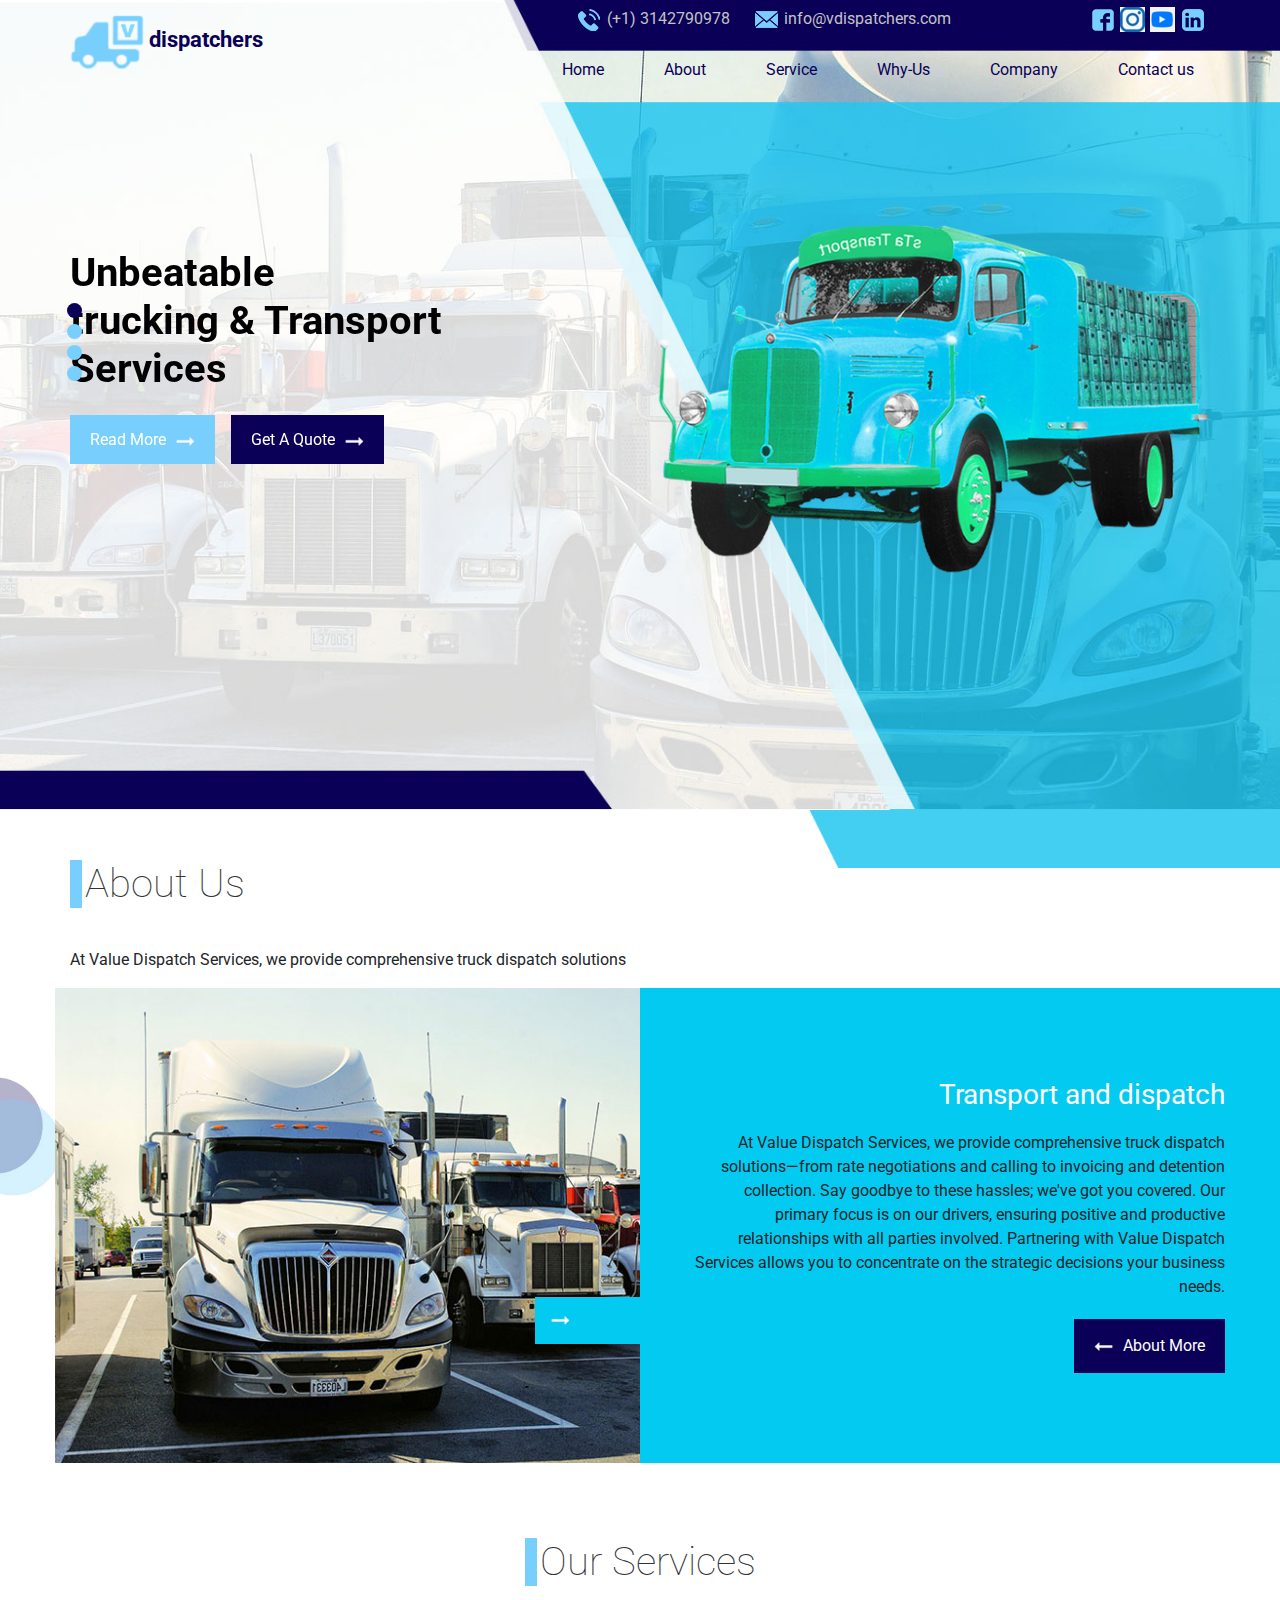
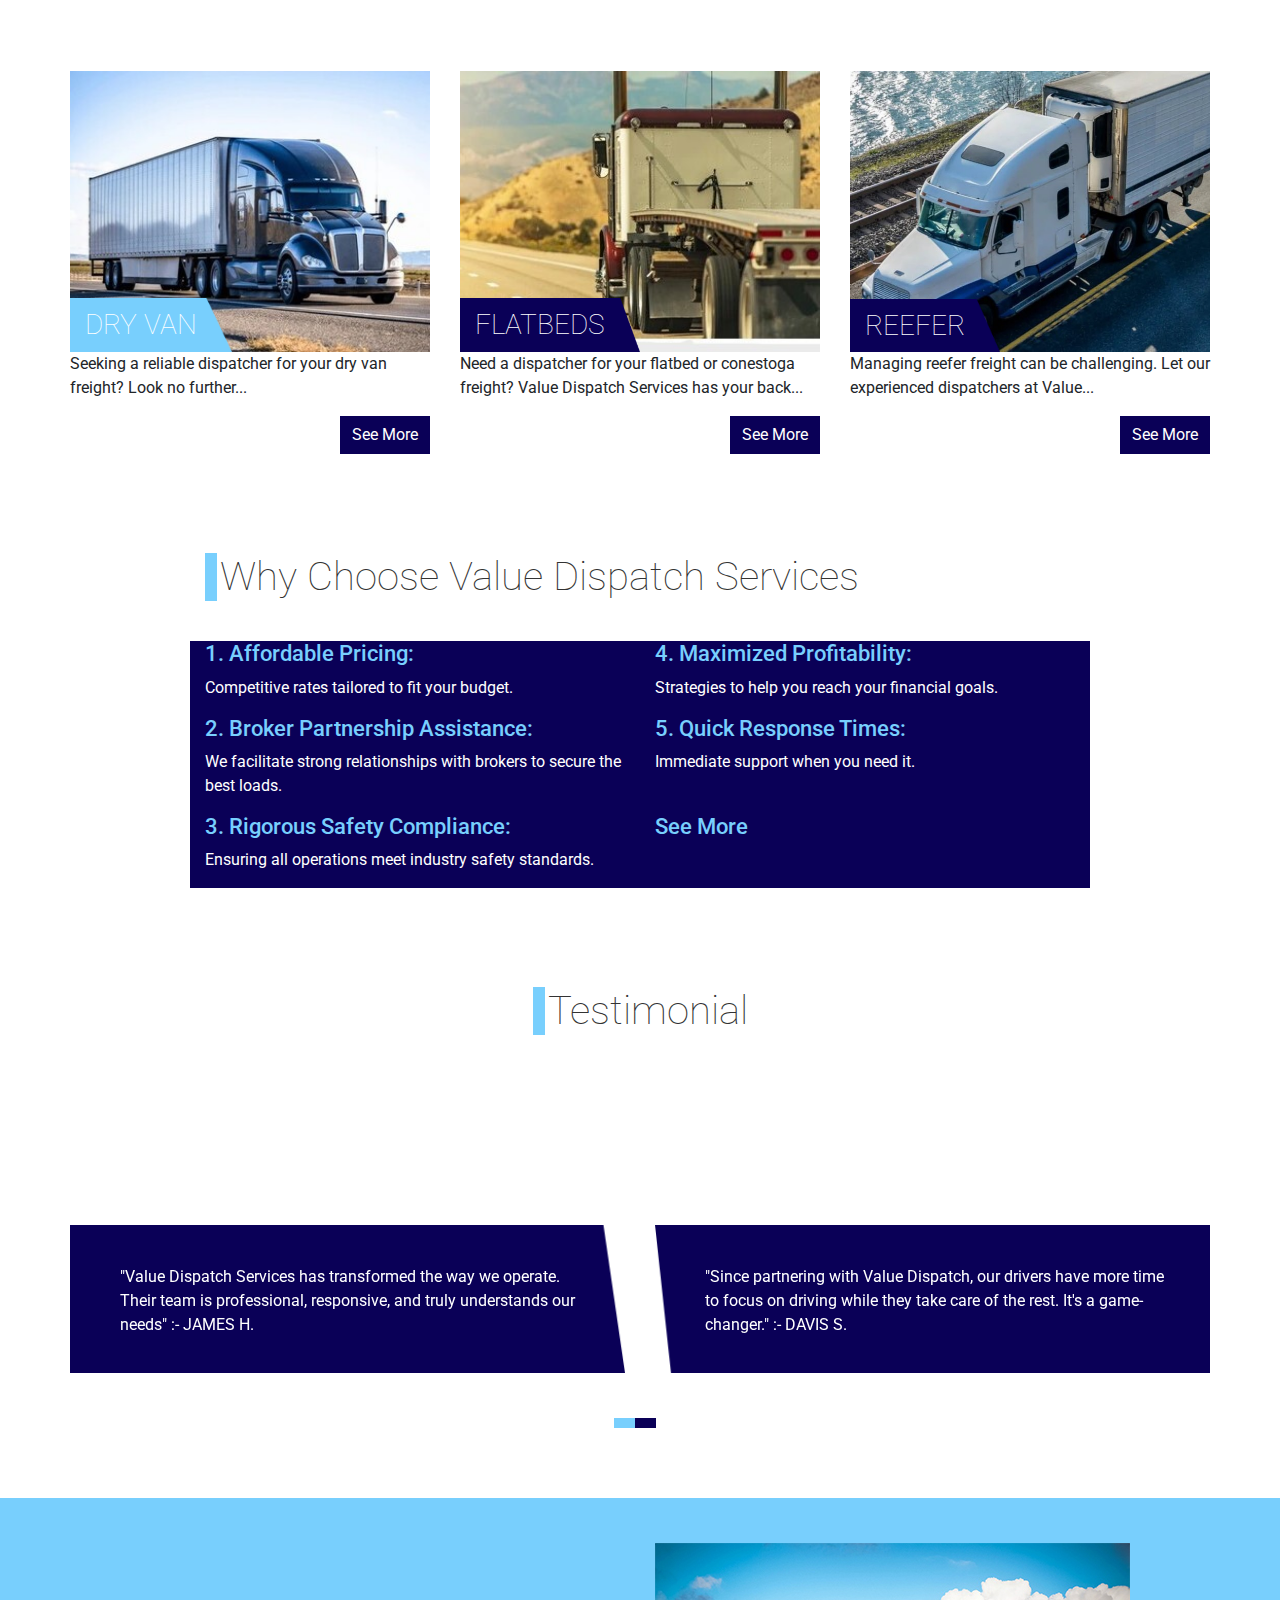
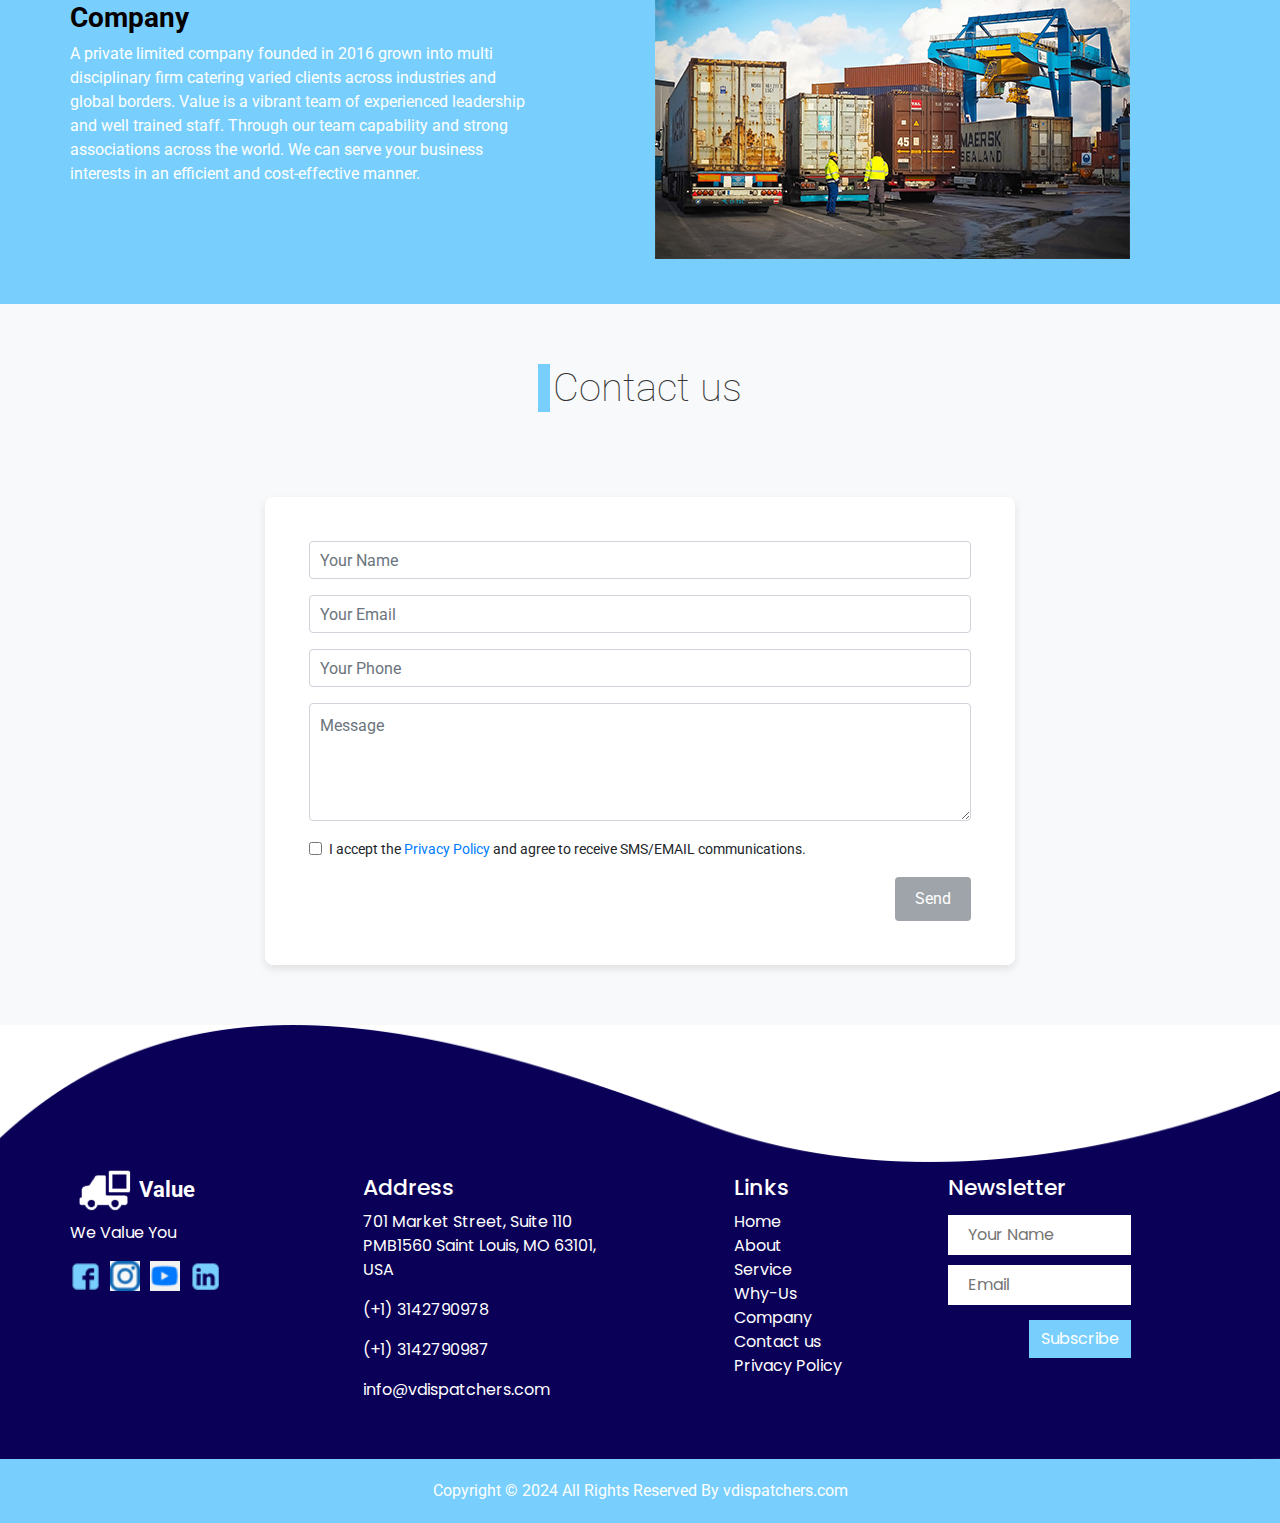
<file: index.html>
<!DOCTYPE html>
<html>

<head>
  <!-- Basic -->
  <meta charset="utf-8" />
  <meta http-equiv="X-UA-Compatible" content="IE=edge" />
  <!-- Mobile Metas -->
  <meta name="viewport" content="width=device-width, initial-scale=1, shrink-to-fit=no" />
  <!-- Site Metas -->
  <meta name="keywords" content="" />
  <meta name="description" content="" />
  <meta name="author" content="" />

  <title>dispatchers</title>

  <!-- slider stylesheet -->
  <link rel="stylesheet" type="text/css"
    href="https://cdnjs.cloudflare.com/ajax/libs/OwlCarousel2/2.1.3/assets/owl.carousel.min.css" />

  <!-- bootstrap core css -->
  <link rel="stylesheet" type="text/css" href="css/bootstrap.css" />

  <!-- fonts style -->
  <link href="https://fonts.googleapis.com/css?family=Roboto:300,400,500,700&display=swap" rel="stylesheet" />
  <link href="https://fonts.googleapis.com/css?family=Poppins&display=swap" rel="stylesheet">
  <!-- Custom styles for this template -->
  <link href="css/style.css" rel="stylesheet" />
  <!-- responsive style -->
  <link href="css/responsive.css" rel="stylesheet" />
</head>

<body>
  <div class="hero_area">
    <!-- header section strats -->
    <section class="header_section">
      <div class="container">
        <nav class="navbar navbar-expand-lg custom_nav-container d-lg-none">
          <a class="navbar-brand" href="#">
            <div class="logo-box">
              <img src="images/logo.png" alt="">
              <span>
                dispatchers
              </span>
            </div>
          </a>
          <button class="navbar-toggler" type="button" data-toggle="collapse" data-target="#navbarSupportedContent"
            aria-controls="navbarSupportedContent" aria-expanded="false" aria-label="Toggle navigation">
            <span class="navbar-toggler-icon"></span>
          </button>

          <div class="collapse navbar-collapse" id="navbarSupportedContent">
            <ul class="navbar-nav  ">
              <li class="nav-item active">
                <a class="nav-link" href="index.html">Home <span class="sr-only">(current)</span></a>
              </li>
              <li class="nav-item">
                <a class="nav-link" href="about.html"> About </a>
              </li>
              <li class="nav-item">
                <a class="nav-link" href="service.html"> Service</a>
              </li>
              <li class="nav-item">
                <a class="nav-link" href="shop.html"> Why-US </a>
              </li>
              <li class="nav-item">
                <a class="nav-link" href="company.html"> Company </a>
              </li>
              <li class="nav-item ">
                <a class="nav-link " href="contact.html">Contact us</a>
              </li>
            </ul>
          </div>
        </nav>
        <div class="header_container ">
          <div class="logo-box">
            <img src="images/logo.png" alt="">
            <span>
              dispatchers
            </span>
          </div>
          <div>
            <div class="header_top">
              <div class="header_top-contact">

                <a href="" class="ml-4">
                  <div>
                    <img src="images/phone.png" alt="" />
                  </div>
                  <span>
                    (+1) 3142790978
                  </span>
                </a>
                <a href="" class="ml-4">
                  <div>
                    <img src="images/mail.png" alt="" />
                  </div>
                  <span>
                    info@vdispatchers.com
                  </span>
                </a>
              </div>
              <div class="header_top-social">
                <div>
                  <a href="https://www.facebook.com/people/Value-Dispatch-Services-LLC/61560333871634/?sk=about">
                    <img src="images/fb.png" alt="">
                  </a>
                </div>
                <div>
                  <a href="https://www.instagram.com/valuedispatchservices/">
                    <img src="images/twitter.png" alt="">
                  </a>
                </div>
                <div>
                  <a href="https://www.youtube.com/channel/UCCmpCFr9TgKenk9Fri6LGwA">
                    <img src="images/g-plus.png" alt="">
                  </a>
                </div>
                <div>
                  <a href="https://www.linkedin.com/in/value-dispatch-services-llc-761606310">
                    <img src="images/linkedin.png" alt="">
                  </a>
                </div>
              </div>
            </div>
            <div class="header_btm">
              <nav class="navbar navbar-expand-lg custom_nav-container pt-3">

                <button class="navbar-toggler" type="button" data-toggle="collapse"
                  data-target="#navbarSupportedContent" aria-controls="navbarSupportedContent" aria-expanded="false"
                  aria-label="Toggle navigation">
                  <span class="navbar-toggler-icon"></span>
                </button>

                <div class="collapse navbar-collapse" id="navbarSupportedContent">
                  <div class="d-flex mx-auto flex-column flex-lg-row align-items-center">
                    <ul class="navbar-nav  ">
                      <li class="nav-item active">
                        <a class="nav-link" href="index.html">Home <span class="sr-only">(current)</span></a>
                      </li>
                      <li class="nav-item">
                        <a class="nav-link" href="about.html"> About </a>
                      </li>
                      <li class="nav-item">
                        <a class="nav-link" href="service.html"> Service</a>
                      </li>
                      <li class="nav-item">
                        <a class="nav-link" href="shop.html"> Why-Us </a>
                      </li>
                      <li class="nav-item">
                        <a class="nav-link" href="company.html"> Company </a>
                      </li>
                      <li class="nav-item ">
                        <a class="nav-link pr-0" href="contact.html">Contact us</a>
                      </li>
                    </ul>

                  </div>

                </div>
              </nav>
            </div>
          </div>
        </div>
      </div>
    </section>
    <!-- end header section -->

    <!-- slider section -->
    <section class=" slider_section ">
      <div id="carouselExampleIndicators" class="carousel slide" data-ride="carousel">
        <ol class="carousel-indicators">
          <li data-target="#carouselExampleIndicators" data-slide-to="0" class="active"></li>
          <li data-target="#carouselExampleIndicators" data-slide-to="1"></li>
          <li data-target="#carouselExampleIndicators" data-slide-to="2"></li>
          <li data-target="#carouselExampleIndicators" data-slide-to="3"></li>
        </ol>
        <div class="carousel-inner">
          <div class="carousel-item active">
            <div class="container">
              <div class="slider_item-container">
                <div class="row">
                  <div class="col-md-6">
                    <div class="slider_item-detail">
                      <div class="slider_form-box">
                        <form action="">
                          
                        </form>
                      </div>
                      <div>
                        <h1>
                          Unbeatable <br>
                          trucking & Transport <br>
                          Services
                        </h1>

                        <div class="d-flex">
                          <div>
                            <a href="shop.html" class="read-btn">

                              <span>
                                Read More
                              </span>
                              <img src="images/white-next.png" alt="">
                            </a>
                          </div>
                          <div class="ml-3">
                            <a href="contact.html" class="quote-btn">

                              <span>
                                Get A Quote
                              </span>
                              <img src="images/white-next.png" alt="">
                            </a>
                          </div>
                        </div>

                      </div>
                    </div>
                  </div>
                  <div class="col-md-6">
                    <div class="slider_img-box">
                      <img src="images/truck.png" alt="" class="img-fluid">
                    </div>
                  </div>
                </div>

              </div>

            </div>
          </div>
          <div class="carousel-item">
            <div class="container">
              <div class="slider_item-container">
                <div class="row">
                  <div class="col-md-6">
                    <div class="slider_item-detail">
                      <div class="slider_form-box">
                        <form action="">
                          
                        </form>
                      </div>
                      <div>
                        <h1>
                          Unbeatable <br>
                          trucking & Transport <br>
                          Services
                        </h1>

                        <div class="d-flex">
                          <div>
                            <a href="shop.html" class="read-btn">

                              <span>
                                Read More
                              </span>
                              <img src="images/white-next.png" alt="">
                            </a>
                          </div>
                          <div class="ml-3">
                            <a href="contact.html" class="quote-btn">

                              <span>
                                Get A Quote
                              </span>
                              <img src="images/white-next.png" alt="">
                            </a>
                          </div>
                        </div>

                      </div>
                    </div>
                  </div>
                  <div class="col-md-6">
                    <div class="slider_img-box">
                      <img src="images/truck.png" alt="" class="img-fluid">
                    </div>
                  </div>
                </div>

              </div>

            </div>
          </div>
          <div class="carousel-item">
            <div class="container">
              <div class="slider_item-container">
                <div class="row">
                  <div class="col-md-6">
                    <div class="slider_item-detail">
                      <div class="slider_form-box">
                        <form action="">
                          
                        </form>
                      </div>
                      <div>
                        <h1>
                          Unbeatable <br>
                          trucking & Transport <br>
                          Services
                        </h1>

                        <div class="d-flex">
                          <div>
                            <a href="shop.html" class="read-btn">

                              <span>
                                Read More
                              </span>
                              <img src="images/white-next.png" alt="">
                            </a>
                          </div>
                          <div class="ml-3">
                            <a href="contact.html" class="quote-btn">

                              <span>
                                Get A Quote
                              </span>
                              <img src="images/white-next.png" alt="">
                            </a>
                          </div>
                        </div>

                      </div>
                    </div>
                  </div>
                  <div class="col-md-6">
                    <div class="slider_img-box">

                      <img src="images/truck.png" alt="" class="img-fluid">
                    </div>
                  </div>
                </div>

              </div>

            </div>
          </div>
          <div class="carousel-item">
            <div class="container">
              <div class="slider_item-container">
                <div class="row">
                  <div class="col-md-6">
                    <div class="slider_item-detail">
                      <div class="slider_form-box">
                        <form action="">
                          
                        </form>
                      </div>
                      <div>
                        <h1>
                          Unbeatable <br>
                          trucking & Transport <br>
                          Services
                        </h1>

                        <div class="d-flex">
                          <div>
                            <a href="shop.html" class="read-btn">

                              <span>
                                Read More
                              </span>
                              <img src="images/white-next.png" alt="">
                            </a>
                          </div>
                          <div class="ml-3">
                            <a href="contact.html" class="quote-btn">

                              <span>
                                Get A Quote
                              </span>
                              <img src="images/white-next.png" alt="">
                            </a>
                          </div>
                        </div>

                      </div>
                    </div>
                  </div>
                  <div class="col-md-6">
                    <div class="slider_img-box">
                      <img src="images/truck.png" alt="" class="img-fluid">
                    </div>
                  </div>
                </div>

              </div>

            </div>
          </div>
        </div>

      </div>


    </section>

    <!-- end slider section -->
  </div>

  <!-- about section -->
  <section class="about_section ">
    <div class="container">
      <div class="row">
        <div class="col">
          <h2 class="heading_style">
            About Us
          </h2>
          <p>
            At Value Dispatch Services, we provide comprehensive truck dispatch solutions
          </p>
        </div>

      </div>
      <div class="row">
        <div class="col-md-6">
          <div class="about_img-box">

            <img src="images/a-truck.jpg" alt="" class="img-fluid">
          </div>
        </div>
        <div class="col-md-6 about_detail-container">
          <div class="about_detail-box">
            <h3>
              Transport and dispatch
            </h3>
            <p>
              At Value Dispatch Services, we provide comprehensive truck dispatch solutions—from rate negotiations and calling to invoicing and detention collection. Say goodbye to these hassles; we've got you covered. Our primary focus is on our drivers, ensuring positive and productive relationships with all parties involved. Partnering with Value Dispatch Services allows you to concentrate on the strategic decisions your business needs.
            </p>
            <div class="d-flex  justify-content-end">
              <a href="about.html" class="quote-btn about-btn">
                <img src="images/white-next.png" alt="">
                <span>
                  About More
                </span>

              </a>
            </div>
          </div>
        </div>
      </div>
    </div>

  </section>

  <!-- end about section -->

  <!-- service section -->
  <section class="service_section layout_padding">
    <div class="container">
      <div class="d-flex justify-content-center">
        <h2 class="heading_style">
          Our Services
        </h2>
      </div>
      <div class="row layout_padding2-top">
        <div class="col-md-4">
          <div class="service_img-box s-b-1">
            <img src="images/service-1.jpg" alt="">
            <div class="d-flex">
              <h3>
                Dry Van

              </h3>
            </div>
          </div>
          <div class="service-detail">
            <p>
               Seeking a reliable dispatcher for your dry van freight? Look no further...
            </p>
            <div class="d-flex justify-content-end">
              <a href=" Service.html" class="service-btn">
                See More
              </a>
            </div>
          </div>
        </div>
        <div class="col-md-4">
          <div class="service_img-box s-b-2">
            <img src="images/service-2.jpg" alt="">
            <div class="d-flex">
              <h3>
                Flatbeds


              </h3>
            </div>
          </div>
          <div class="service-detail">
            <p>
              Need a dispatcher for your flatbed or conestoga freight? Value Dispatch Services has your back...
            </p>
            <div class="d-flex justify-content-end">
              <a href="Service.html" class="service-btn">
                See More
              </a>
            </div>
          </div>
        </div>
        <div class="col-md-4">
          <div class="service_img-box s-b-3">
            <img src="images/service-3.jpg" alt="">
            <div class="d-flex">
              <h3>
                Reefer


              </h3>
            </div>
          </div>
          <div class="service-detail">
            <p>
              Managing reefer freight can be challenging. Let our experienced dispatchers at Value...
            </p>
            <div class="d-flex justify-content-end">
              <a href="Service.html" class="service-btn">
                See More
              </a>
            </div>
          </div>
        </div>
      </div>
    </div>
  </section>
  <!-- end service section -->


  <!-- shop section -->
<!-- shop section -->
<section class="shop_section">
    <div class="container">
        <div class="d-flex justify-content-center">
            <div class="shop-detail bg-white p-4">
                <h2 class="heading_style">
                    Why Choose Value Dispatch Services
                </h2>
                <div class="row mt-4">
                    <div class="col-md-6">
                        <h5>1. Affordable Pricing:</h5>
                        <p>Competitive rates tailored to fit your budget.</p>
                        <h5>2. Broker Partnership Assistance:</h5>
                        <p>We facilitate strong relationships with brokers to secure the best loads.</p>
                        <h5>3. Rigorous Safety Compliance:</h5>
                        <p>Ensuring all operations meet industry safety standards.</p>
                        
                    </div>
                    <div class="col-md-6">
                        <h5>4. Maximized Profitability:</h5>
                        <p>Strategies to help you reach your financial goals.</p>
                        <h5>5. Quick Response Times:</h5>
                        <p>Immediate support when you need it.</p>
                        <p></p>
                        <a href="shop.html" class="service-btn">
                <h5>See More</h5>
                
              </a>
                    </div>
                </div>
            </div>
        </div>
    </div>
</section>



  <!-- end shop section -->

<!-- testimonial section -->
  <section class="client_section layout_padding">
    <div class="d-flex justify-content-center">
      <h2 class="heading_style">
        Testimonial
      </h2>
    </div>
    <div id="carouselExampleIndicator" class="carousel slide" data-ride="carousel">
      <ol class="carousel-indicators">
        <li data-target="#carouselExampleIndicator" data-slide-to="0" class="active"></li>
        <li data-target="#carouselExampleIndicator" data-slide-to="1"></li>
        
      </ol>
      <div class="carousel-inner">
        <div class="carousel-item active">
          <div class="container">
            <div class="row">
              <div class="col-md-6">
                <div class="client_box c-b-1">
                  
                  <div class="client_detail">
                    
                    <p>
                      "Value Dispatch Services has transformed the way we operate. Their team is professional, responsive, and truly understands our needs"  :- JAMES H.
                    </p>
                    
                  </div>
                </div>
              </div>
              <div class="col-md-6">
                <div class="client_box c-b-2">
                  
                  <div class="client_detail">
                    <p>
                      "Since partnering with Value Dispatch, our drivers have more time to focus on driving while they take care of the rest. It's a game-changer."  :- DAVIS S.
                    </p>
                  </div>
                </div>
              </div>
            </div>
          </div>
        </div>
        <div class="carousel-item">
          <div class="container">
            <div class="row">
              <div class="col-md-6">
                <div class="client_box c-b-1">
                  
                  <div class="client_detail">
                    <p>
                      "Their route planning and load management have significantly improved our efficiency and profitability. Highly recommend!"  :- MICHAEL J.
                    </p>
                  </div>
                </div>
              </div>
              <div class="col-md-6">
                <div class="client_box c-b-2">
                  
                  <div class="client_detail">
                    <p>
                      "Partnering with Value Dispatch Services has been a game-changer for our operations. Their professional and responsive team truly understands our needs"  :- ROBERT B. 
                    </p>
                  </div>
                </div>
              </div>
            </div>
          </div>
        </div>
        
                </div>
              </div>
            </div>
          </div>
        </div>
      </div>

    </div>

  </section>
  <!-- end testimonial section -->






  <!-- company section -->
  <section class="company_section layout_padding2">
    <div class="container">
      <div class="row">
        <div class="col-md-6">
          <div class="d-flex align-items-center h-100">
            <div class="company-detail">
              <h3>
                Company
              </h3>
              <p>
                A private limited company founded in 2016 grown into multi disciplinary firm catering varied clients across industries and global borders. Value is a vibrant team of experienced leadership and well trained staff. Through our team capability and strong associations across the world. We can serve your business interests in an efficient and cost-effective manner.
              </p>
            </div>
          </div>
        </div>
        <div class="col-md-6">
          <div class="company_img-box">
            <img src="images/company.jpg" alt="" class="img-fluid">
          </div>
        </div>
      </div>
    </div>
  </section>
  <!-- end company section -->



<!-- contact section -->
<section class="contact_section layout_padding">
  <div class="d-flex justify-content-center">
    <h2 class="heading_style">
      Contact us
    </h2>
  </div>
  <div class="container layout_padding2-top">
    <div class="row justify-content-center">
      <div class="col-md-8">
        <div class="contact_form-container p-4">
          <form action="process_form.php" method="POST">
            <div class="mb-3">
              <input type="text" name="name" class="form-control" placeholder="Your Name" required>
            </div>
            <div class="mb-3">
              <input type="email" name="email" class="form-control" placeholder="Your Email" required>
            </div>
            <div class="mb-3">
              <input type="text" name="phone" class="form-control" placeholder="Your Phone" required>
            </div>
            <div class="mb-3">
              <textarea name="message" class="form-control message_input" rows="4" placeholder="Message" required></textarea>
            </div>
            <div class="form-check mb-3">
              <input class="form-check-input" type="checkbox" id="agreeCheckbox">
              <label class="form-check-label" for="agreeCheckbox">
                I accept the <a href="Policies.html">Privacy Policy</a> and agree to receive SMS/EMAIL communications.
              </label>
            </div>
            <div class="d-flex justify-content-end">
              <button type="submit" class="btn btn-primary" id="submitButton" disabled>
                Send
              </button>
            </div>
          </form>
        </div>
      </div>
    </div>
  </div>
</section>
<!-- end contact section -->

<script>
  // Get references to the checkbox and submit button
  const agreeCheckbox = document.getElementById('agreeCheckbox');
  const submitButton = document.getElementById('submitButton');

  // Add event listener to the checkbox
  agreeCheckbox.addEventListener('change', function() {
    // Enable or disable the submit button based on checkbox status
    submitButton.disabled = !this.checked;
  });
</script>






  <!-- info section -->
  <section class="info_section ">
    <div class="container ">
      <div class="row  mb-3 pb-4">
        <div class="col-md-3 info_logo">
          <div class="logo-box">
            <img src="images/logo-white.png" alt="">
            <span>
              Value
            </span>
          </div>
          <p>
            We Value You
          </p>
          <div class="info_social">
            <div>
              <a href="https://www.facebook.com/people/Value-Dispatch-Services-LLC/61560333871634/?sk=about">
                <img src="images/fb.png" alt="">
              </a>
            </div>
            <div>
              <a href="https://www.instagram.com/valuedispatchservices/">
                <img src="images/twitter.png" alt="">
              </a>
            </div>
            <div>
              <a href="https://www.youtube.com/channel/UCCmpCFr9TgKenk9Fri6LGwA">
                <img src="images/g-plus.png" alt="">
              </a>
            </div>
            <div>
              <a href="https://www.linkedin.com/in/value-dispatch-services-llc-761606310">
                <img src="images/linkedin.png" alt="">
              </a>
            </div>
          </div>
        </div>
        <div class="col-md-3 info_address">
          <h5>
            Address
          </h5>
          <p>
            701 Market Street, Suite 110 PMB1560
            Saint Louis, MO 63101, USA
          </p>
          <p>
            (+1) 3142790978
          </p>
          <p>
            (+1) 3142790987
          </p>
          <p>
            <a href="">
              info@vdispatchers.com
            </a>
          </p>
        </div>
        <div class="col-md-3 info_links">

          <div class="info_nav ">
            <nav class="">
              <ul>
                <h5>
                  Links
                </h5>
                <li>
                  <a href="index.html"> Home</a>
                </li>
                <li>
                  <a href="about.html">About</a>
                </li>
                <li>
                  <a href="service.html"> Service</a>
                </li>
                <li>
                  <a href="shop.html"> Why-Us</a>
                </li>
                <li>
                  <a href="company.html"> Company</a>
                </li>
                <li>
                  <a href="contact.html">Contact us</a>
                </li>
                <li>
                  <a href="Policies.html">Privacy Policy</a>
                </li>
                 

              </ul>
            </nav>
          </div>
        </div>
        <div class="col-md-3 info_news">
          <h5>
            Newsletter
          </h5>
          <form action="process_form.php" method="POST">
    <div>
        <input type="text" name="name" placeholder="Your Name" required>
    </div>
    <div>
        <input type="email" name="email" placeholder="Email" required>
    </div>
    <div class="d-flex justify-content-end">
        <button type="submit">Subscribe</button>
    </div>
</form>
        </div>
      </div>


    </div>
  </section>
  <!-- end info section -->

  <!-- footer section -->
  <section class="container-fluid footer_section">
    <p>
      Copyright © 2024 All Rights Reserved By 
      <a href="https://html.design/">vdispatchers.com</a>
    </p>
  </section>
  <!-- footer section -->

  <script type="text/javascript" src="js/jquery-3.4.1.min.js"></script>
  <script type="text/javascript" src="js/bootstrap.js"></script>



  <!-- end google map js -->
</body>

</html>
</file>
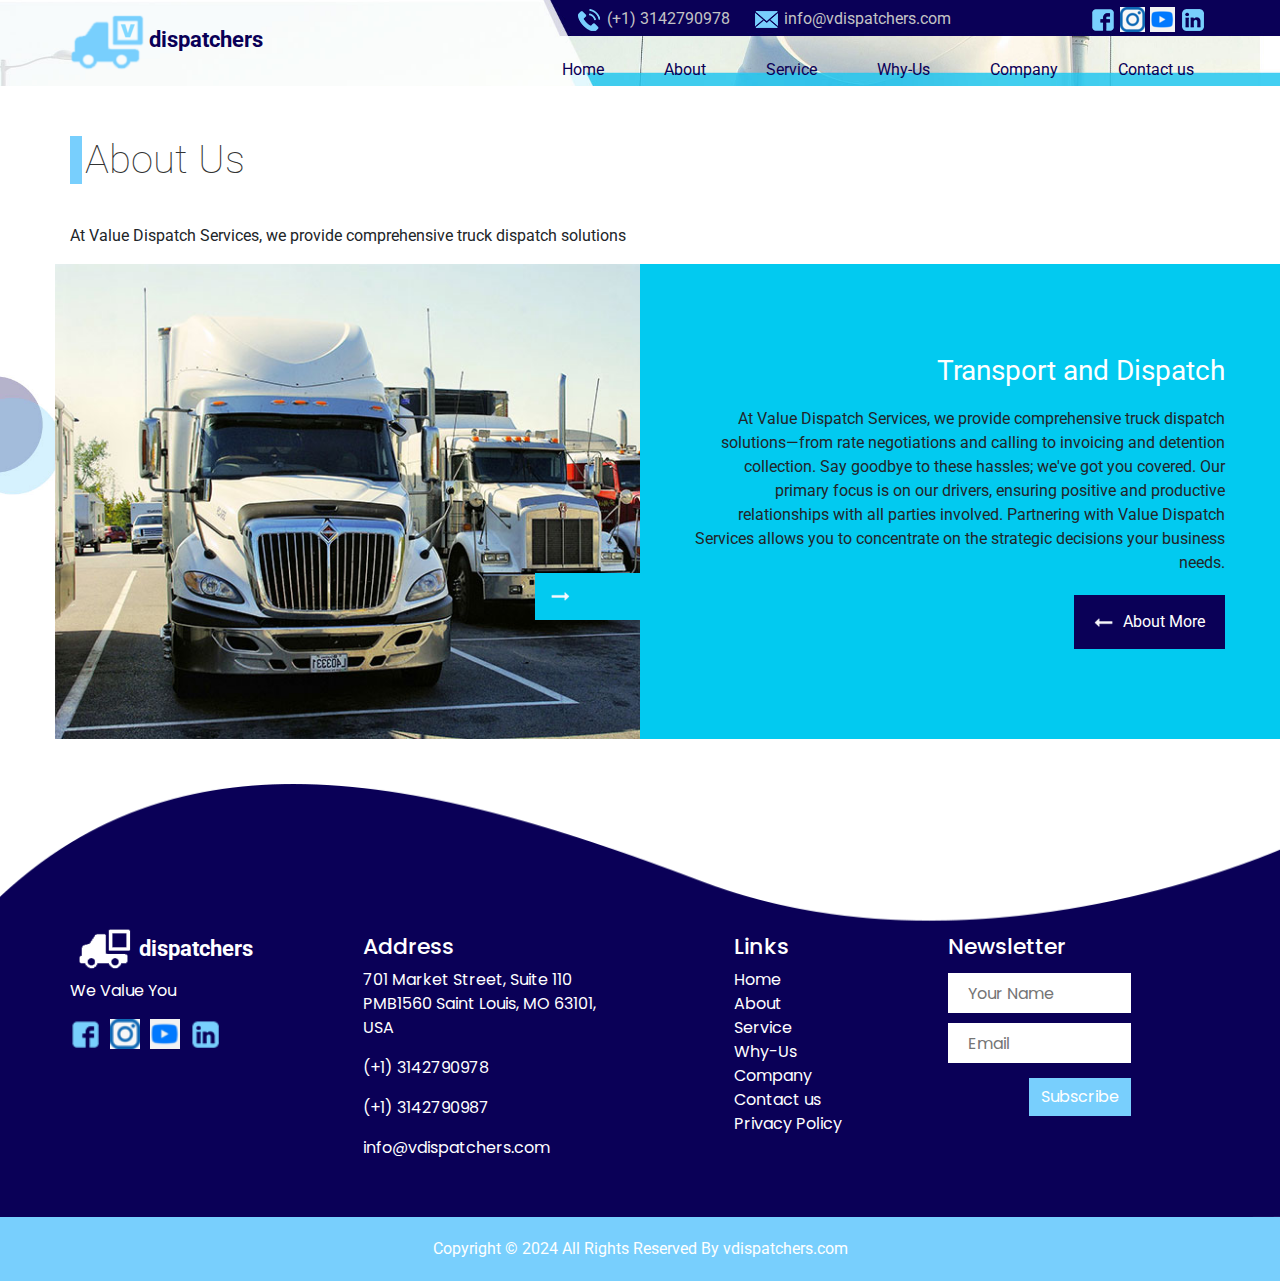
<file: about.html>
<!DOCTYPE html>
<html>

<head>
  <!-- Basic -->
  <meta charset="utf-8" />
  <meta http-equiv="X-UA-Compatible" content="IE=edge" />
  <!-- Mobile Metas -->
  <meta name="viewport" content="width=device-width, initial-scale=1, shrink-to-fit=no" />
  <!-- Site Metas -->
  <meta name="keywords" content="" />
  <meta name="description" content="" />
  <meta name="author" content="" />

  <title>dispatchers</title>

  <!-- slider stylesheet -->
  <link rel="stylesheet" type="text/css"
    href="https://cdnjs.cloudflare.com/ajax/libs/OwlCarousel2/2.1.3/assets/owl.carousel.min.css" />

  <!-- bootstrap core css -->
  <link rel="stylesheet" type="text/css" href="css/bootstrap.css" />

  <!-- fonts style -->
  <link href="https://fonts.googleapis.com/css?family=Roboto:300,400,500,700&display=swap" rel="stylesheet" />
  <link href="https://fonts.googleapis.com/css?family=Poppins&display=swap" rel="stylesheet">
  <!-- Custom styles for this template -->
  <link href="css/style.css" rel="stylesheet" />
  <!-- responsive style -->
  <link href="css/responsive.css" rel="stylesheet" />
</head>

<body>
  <div class="hero_area custom_page-height">
    <!-- header section strats -->
    <section class="header_section">
      <div class="container">
        <nav class="navbar navbar-expand-lg custom_nav-container d-lg-none">
          <a class="navbar-brand" href="#">
            <div class="logo-box">
              <img src="images/logo.png" alt="">
              <span>
                dispatchers
              </span>
            </div>
          </a>
          <button class="navbar-toggler" type="button" data-toggle="collapse" data-target="#navbarSupportedContent"
            aria-controls="navbarSupportedContent" aria-expanded="false" aria-label="Toggle navigation">
            <span class="navbar-toggler-icon"></span>
          </button>

          <div class="collapse navbar-collapse" id="navbarSupportedContent">
            <ul class="navbar-nav  ">
              <li class="nav-item active">
                <a class="nav-link" href="index.html">Home <span class="sr-only">(current)</span></a>
              </li>
              <li class="nav-item">
                <a class="nav-link" href="about.html"> About </a>
              </li>
              <li class="nav-item">
                <a class="nav-link" href="service.html"> Service</a>
              </li>
              <li class="nav-item">
                <a class="nav-link" href="Shop.html"> Why-Us </a>
              </li>
              <li class="nav-item">
                <a class="nav-link" href="company.html"> Company </a>
              </li>
              <li class="nav-item ">
                <a class="nav-link " href="contact.html">Contact us</a>
              </li>
            </ul>
          </div>
        </nav>
        <div class="header_container ">
          <div class="logo-box">
            <img src="images/logo.png" alt="">
            <span>
              dispatchers
            </span>
          </div>
          <div>
            <div class="header_top">
              <div class="header_top-contact">

                <a href="" class="ml-4">
                  <div>
                    <img src="images/phone.png" alt="" />
                  </div>
                  <span>
                    (+1) 3142790978
                  </span>
                </a>
                <a href="" class="ml-4">
                  <div>
                    <img src="images/mail.png" alt="" />
                  </div>
                  <span>
                    info@vdispatchers.com
                  </span>
                </a>
              </div>
              <div class="header_top-social">
                <div>
                  <a href="https://www.facebook.com/people/Value-Dispatch-Services-LLC/61560333871634/?sk=about">
                    <img src="images/fb.png" alt="">
                  </a>
                </div>
                <div>
                  <a href="https://www.instagram.com/valuedispatchservices/">
                    <img src="images/twitter.png" alt="">
                  </a>
                </div>
                <div>
                  <a href="https://www.youtube.com/channel/UCCmpCFr9TgKenk9Fri6LGwA">
                    <img src="images/g-plus.png" alt="">
                  </a>
                </div>
                <div>
                  <a href="https://www.linkedin.com/in/value-dispatch-services-llc-761606310">
                    <img src="images/linkedin.png" alt="">
                  </a>
                </div>
              </div>
            </div>
            <div class="header_btm">
              <nav class="navbar navbar-expand-lg custom_nav-container pt-3">

                <button class="navbar-toggler" type="button" data-toggle="collapse"
                  data-target="#navbarSupportedContent" aria-controls="navbarSupportedContent" aria-expanded="false"
                  aria-label="Toggle navigation">
                  <span class="navbar-toggler-icon"></span>
                </button>

                <div class="collapse navbar-collapse" id="navbarSupportedContent">
                  <div class="d-flex mx-auto flex-column flex-lg-row align-items-center">
                    <ul class="navbar-nav  ">
                      <li class="nav-item active">
                        <a class="nav-link" href="index.html">Home <span class="sr-only">(current)</span></a>
                      </li>
                      <li class="nav-item">
                        <a class="nav-link" href="about.html"> About </a>
                      </li>
                      <li class="nav-item">
                        <a class="nav-link" href="service.html"> Service</a>
                      </li>
                      <li class="nav-item">
                        <a class="nav-link" href="shop.html"> Why-Us </a>
                      </li>
                      <li class="nav-item">
                        <a class="nav-link" href="company.html"> Company </a>
                      </li>
                      <li class="nav-item ">
                        <a class="nav-link pr-0" href="contact.html">Contact us</a>
                      </li>
                    </ul>

                  </div>

                </div>
              </nav>
            </div>
          </div>
        </div>
      </div>
    </section>
    <!-- end header section -->


  </div>

  <!-- about section -->
  <section class="about_section layout_padding2-bottom">
    <div class="container">
      <div class="row">
        <div class="col">
          <h2 class="heading_style">
            About Us
          </h2>
          <p>
           At Value Dispatch Services, we provide comprehensive truck dispatch solutions
          </p>
        </div>

      </div>
      <div class="row">
        <div class="col-md-6">
          <div class="about_img-box">

            <img src="images/a-truck.jpg" alt="" class="img-fluid">
          </div>
        </div>
        <div class="col-md-6 about_detail-container">
          <div class="about_detail-box">
            <h3>
              Transport and Dispatch
            </h3>
            <p>
              At Value Dispatch Services, we provide comprehensive truck dispatch solutions—from rate negotiations and calling to invoicing and detention collection. Say goodbye to these hassles; we've got you covered. Our primary focus is on our drivers, ensuring positive and productive relationships with all parties involved. Partnering with Value Dispatch Services allows you to concentrate on the strategic decisions your business needs.
            </p>
            <div class="d-flex  justify-content-end">
              <a href="" class="quote-btn about-btn">
                <img src="images/white-next.png" alt="">
                <span>
                  About More
                </span>

              </a>
            </div>
          </div>
        </div>
      </div>
    </div>

  </section>

  <!-- end about section -->






  <!-- info section -->
  <section class="info_section ">
    <div class="container ">
      <div class="row  mb-3 pb-4">
        <div class="col-md-3 info_logo">
          <div class="logo-box">
            <img src="images/logo-white.png" alt="">
            <span>
              dispatchers
            </span>
          </div>
          <p>
            We Value You
          </p>
          <div class="info_social">
            <div>
              <a href="https://www.facebook.com/people/Value-Dispatch-Services-LLC/61560333871634/?sk=about">
                <img src="images/fb.png" alt="">
              </a>
            </div>
            <div>
              <a href="https://www.instagram.com/valuedispatchservices/">
                <img src="images/twitter.png" alt="">
              </a>
            </div>
            <div>
              <a href="https://www.youtube.com/channel/UCCmpCFr9TgKenk9Fri6LGwA">
                <img src="images/g-plus.png" alt="">
              </a>
            </div>
            <div>
              <a href="https://www.linkedin.com/in/value-dispatch-services-llc-761606310">
                <img src="images/linkedin.png" alt="">
              </a>
            </div>
          </div>
        </div>
        <div class="col-md-3 info_address">
          <h5>
            Address
          </h5>
          <p>
            701 Market Street, Suite 110 PMB1560
            Saint Louis, MO 63101, USA
          </p>
          <p>
            (+1) 3142790978
          </p>
          <p>
            (+1) 3142790987
          </p>
          <p>
            <a href="">
              info@vdispatchers.com
            </a>
          </p>
        </div>
        <div class="col-md-3 info_links">

          <div class="info_nav ">
            <nav class="">
              <ul>
                <h5>
                  Links
                </h5>
                <li>
                  <a href="index.html"> Home</a>
                </li>
                <li>
                  <a href="about.html">About</a>
                </li>
                <li>
                  <a href="service.html"> Service</a>
                </li>
                <li>
                  <a href="shop.html"> Why-Us</a>
                </li>
                <li>
                  <a href="company.html"> Company</a>
                </li>
                <li>
                  <a href="contact.html">Contact us</a>
                </li>
                <li>
                  <a href="Policies.html">Privacy Policy</a>
                </li>

              </ul>
            </nav>
          </div>
        </div>
        <div class="col-md-3 info_news">
          <h5>
            Newsletter
          </h5>
          <form action="">
            <div>
              <input type="text" placeholder="Your Name">
            </div>
            <div>
              <input type="email" placeholder="Email">
            </div>
            <div class="d-flex justify-content-end">
              <button type="submit">
                Subscribe
              </button>
            </div>
          </form>
        </div>
      </div>


    </div>
  </section>
  <!-- end info section -->

  <!-- footer section -->
  <section class="container-fluid footer_section">
    <p>
      Copyright © 2024 All Rights Reserved By
      <a href="https://html.design/">vdispatchers.com</a>
    </p>
  </section>
  <!-- footer section -->

  <script type="text/javascript" src="js/jquery-3.4.1.min.js"></script>
  <script type="text/javascript" src="js/bootstrap.js"></script>




</body>

</html>
</file>
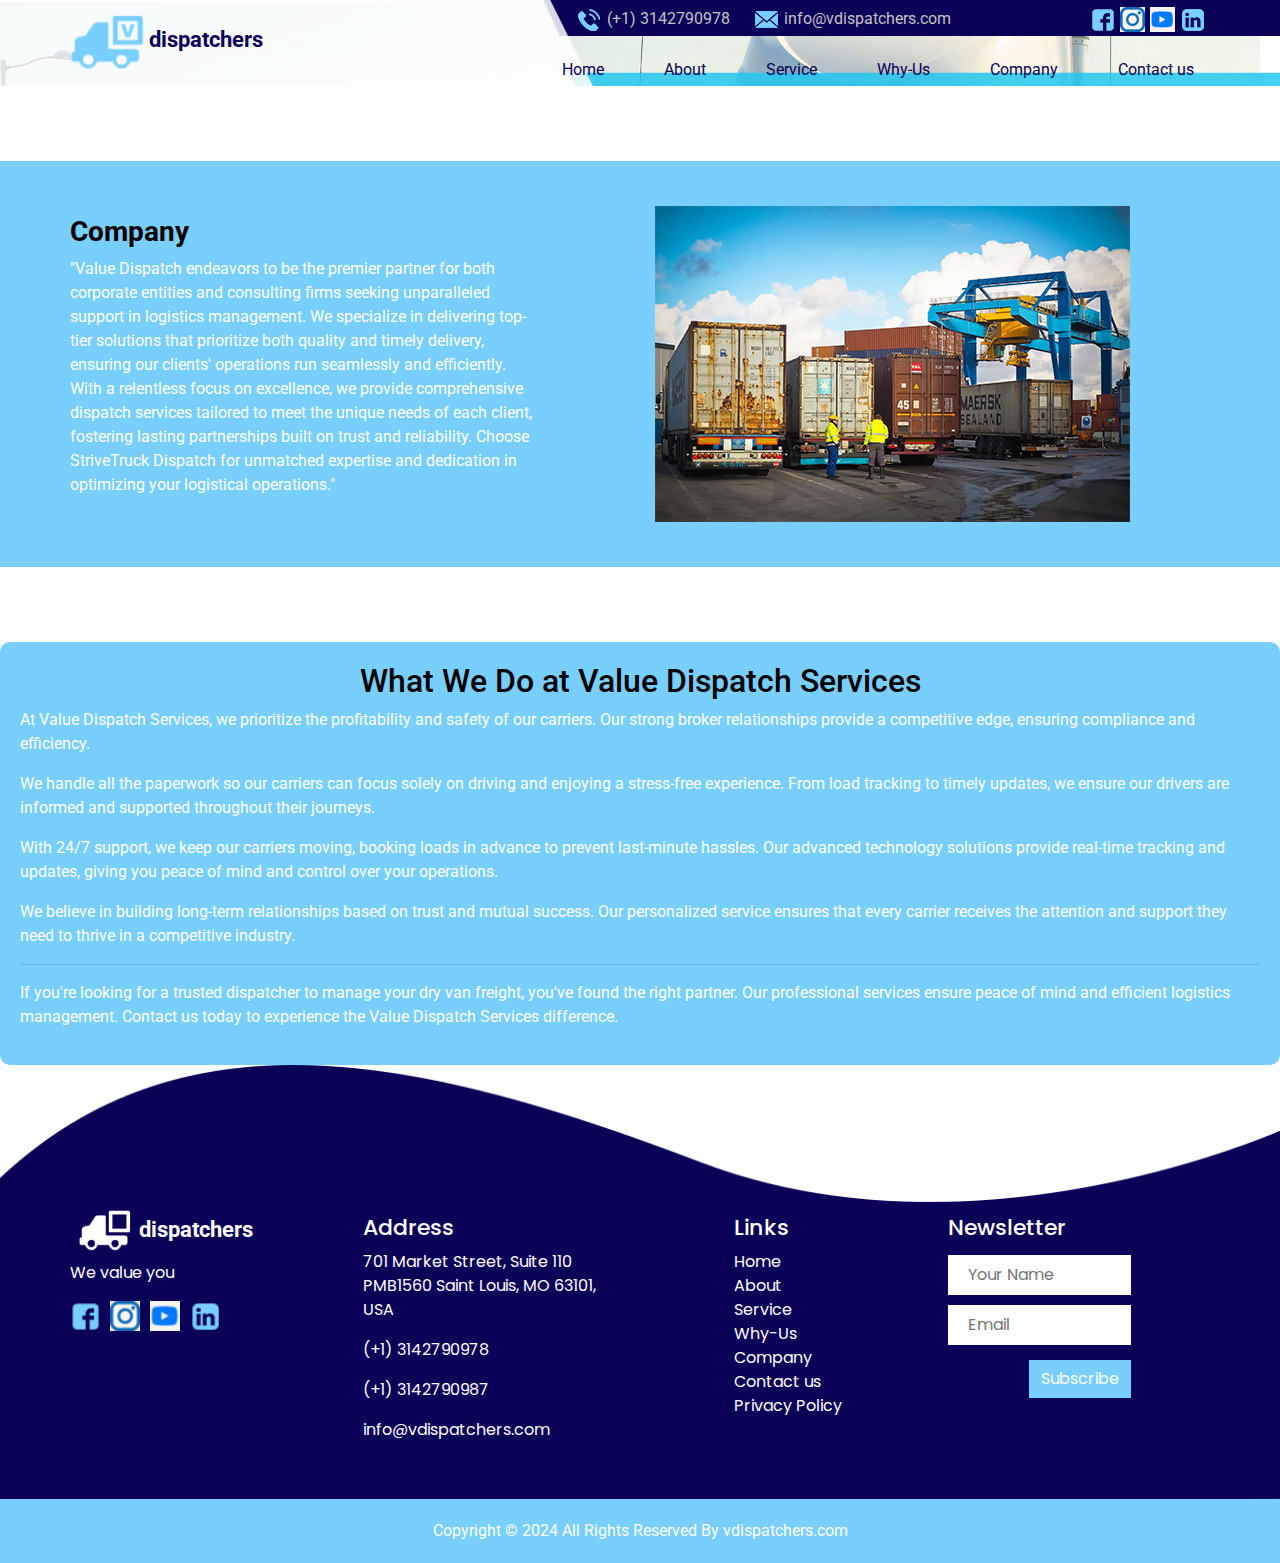
<file: company.html>
<!DOCTYPE html>
<html>

<head>
  <!-- Basic -->
  <meta charset="utf-8" />
  <meta http-equiv="X-UA-Compatible" content="IE=edge" />
  <!-- Mobile Metas -->
  <meta name="viewport" content="width=device-width, initial-scale=1, shrink-to-fit=no" />
  <!-- Site Metas -->
  <meta name="keywords" content="" />
  <meta name="description" content="" />
  <meta name="author" content="" />

  <title>dispatchers</title>

  <!-- slider stylesheet -->
  <link rel="stylesheet" type="text/css"
    href="https://cdnjs.cloudflare.com/ajax/libs/OwlCarousel2/2.1.3/assets/owl.carousel.min.css" />

  <!-- bootstrap core css -->
  <link rel="stylesheet" type="text/css" href="css/bootstrap.css" />

  <!-- fonts style -->
  <link href="https://fonts.googleapis.com/css?family=Roboto:300,400,500,700&display=swap" rel="stylesheet" />
  <link href="https://fonts.googleapis.com/css?family=Poppins&display=swap" rel="stylesheet">
  <!-- Custom styles for this template -->
  <link href="css/style.css" rel="stylesheet" />
  <!-- responsive style -->
  <link href="css/responsive.css" rel="stylesheet" />
</head>

<body>
  <div class="hero_area custom_page-height">
    <!-- header section strats -->
    <section class="header_section">
      <div class="container">
        <nav class="navbar navbar-expand-lg custom_nav-container d-lg-none">
          <a class="navbar-brand" href="#">
            <div class="logo-box">
              <img src="images/logo.png" alt="">
              <span>
                dispatchers
              </span>
            </div>
          </a>
          <button class="navbar-toggler" type="button" data-toggle="collapse" data-target="#navbarSupportedContent"
            aria-controls="navbarSupportedContent" aria-expanded="false" aria-label="Toggle navigation">
            <span class="navbar-toggler-icon"></span>
          </button>

          <div class="collapse navbar-collapse" id="navbarSupportedContent">
            <ul class="navbar-nav  ">
              <li class="nav-item active">
                <a class="nav-link" href="index.html">Home <span class="sr-only">(current)</span></a>
              </li>
              <li class="nav-item">
                <a class="nav-link" href="about.html"> About </a>
              </li>
              <li class="nav-item">
                <a class="nav-link" href="service.html"> Service</a>
              </li>
              <li class="nav-item">
                <a class="nav-link" href="shop.html"> Why-Us </a>
              </li>
              <li class="nav-item">
                <a class="nav-link" href="company.html"> Company </a>
              </li>
              <li class="nav-item ">
                <a class="nav-link " href="contact.html">Contact us</a>
              </li>
            </ul>
          </div>
        </nav>
        <div class="header_container ">
          <div class="logo-box">
            <img src="images/logo.png" alt="">
            <span>
              dispatchers
            </span>
          </div>
          <div>
            <div class="header_top">
              <div class="header_top-contact">

                <a href="" class="ml-4">
                  <div>
                    <img src="images/phone.png" alt="" />
                  </div>
                  <span>
                    (+1) 3142790978
                  </span>
                </a>
                <a href="" class="ml-4">
                  <div>
                    <img src="images/mail.png" alt="" />
                  </div>
                  <span>
                    info@vdispatchers.com
                  </span>
                </a>
              </div>
              <div class="header_top-social">
                <div>
                  <a href="https://www.facebook.com/people/Value-Dispatch-Services-LLC/61560333871634/?sk=about">
                    <img src="images/fb.png" alt="">
                  </a>
                </div>
                <div>
                  <a href="https://www.instagram.com/valuedispatchservices/">
                    <img src="images/twitter.png" alt="">
                  </a>
                </div>
                <div>
                  <a href="https://www.youtube.com/channel/UCCmpCFr9TgKenk9Fri6LGwA">
                    <img src="images/g-plus.png" alt="">
                  </a>
                </div>
                <div>
                  <a href="https://www.linkedin.com/in/value-dispatch-services-llc-761606310">
                    <img src="images/linkedin.png" alt="">
                  </a>
                </div>
              </div>
            </div>
            <div class="header_btm">
              <nav class="navbar navbar-expand-lg custom_nav-container pt-3">

                <button class="navbar-toggler" type="button" data-toggle="collapse"
                  data-target="#navbarSupportedContent" aria-controls="navbarSupportedContent" aria-expanded="false"
                  aria-label="Toggle navigation">
                  <span class="navbar-toggler-icon"></span>
                </button>

                <div class="collapse navbar-collapse" id="navbarSupportedContent">
                  <div class="d-flex mx-auto flex-column flex-lg-row align-items-center">
                    <ul class="navbar-nav  ">
                      <li class="nav-item active">
                        <a class="nav-link" href="index.html">Home <span class="sr-only">(current)</span></a>
                      </li>
                      <li class="nav-item">
                        <a class="nav-link" href="about.html"> About </a>
                      </li>
                      <li class="nav-item">
                        <a class="nav-link" href="service.html"> Service</a>
                      </li>
                      <li class="nav-item">
                        <a class="nav-link" href="shop.html"> Why-Us </a>
                      </li>
                      <li class="nav-item">
                        <a class="nav-link" href="company.html"> Company </a>
                      </li>
                      <li class="nav-item ">
                        <a class="nav-link pr-0" href="contact.html">Contact us</a>
                      </li>
                    </ul>

                  </div>

                </div>
              </nav>
            </div>
          </div>
        </div>
      </div>
    </section>
    <!-- end header section -->


  </div>





  <!-- company section -->
  <div class=" layout_padding">
    <section class="company_section layout_padding2">
      <div class="container">
        <div class="row">
          <div class="col-md-6">
            <div class="d-flex align-items-center h-100">
              <div class="company-detail">
                <h3>
                  Company
                </h3>
                <p>
                  "Value Dispatch endeavors to be the premier partner for both corporate entities and consulting firms seeking unparalleled support in logistics management. We specialize in delivering top-tier solutions that prioritize both quality and timely delivery, ensuring our clients' operations run seamlessly and efficiently. With a relentless focus on excellence, we provide comprehensive dispatch services tailored to meet the unique needs of each client, fostering lasting partnerships built on trust and reliability. Choose StriveTruck Dispatch for unmatched expertise and dedication in optimizing your logistical operations."
                </p>
              </div>
            </div>
          </div>
          <div class="col-md-6">
            <div class="company_img-box">
              <img src="images/company.jpg" alt="" class="img-fluid">
            </div>
          </div>
        </div>
      </div>
    </section>
  </div>

  <!-- end company section -->
<div style="background-color: #78cffd; color: white; padding: 20px; border-radius: 10px;">
    <h2 style="color: black; text-align: center;">What We Do at Value Dispatch Services</h2>
    <p>At Value Dispatch Services, we prioritize the profitability and safety of our carriers. Our strong broker relationships provide a competitive edge, ensuring compliance and efficiency.</p>
    
    <p>We handle all the paperwork so our carriers can focus solely on driving and enjoying a stress-free experience. From load tracking to timely updates, we ensure our drivers are informed and supported throughout their journeys.</p>
    
    <p>With 24/7 support, we keep our carriers moving, booking loads in advance to prevent last-minute hassles. Our advanced technology solutions provide real-time tracking and updates, giving you peace of mind and control over your operations.</p>
    
    <p>We believe in building long-term relationships based on trust and mutual success. Our personalized service ensures that every carrier receives the attention and support they need to thrive in a competitive industry.</p>
    
    <hr>
    
    <p>If you're looking for a trusted dispatcher to manage your dry van freight, you've found the right partner. Our professional services ensure peace of mind and efficient logistics management. Contact us today to experience the Value Dispatch Services difference.</p>
</div>








  <!-- info section -->
  <section class="info_section ">
    <div class="container ">
      <div class="row  mb-3 pb-4">
        <div class="col-md-3 info_logo">
          <div class="logo-box">
            <img src="images/logo-white.png" alt="">
            <span>
              dispatchers
            </span>
          </div>
          <p>
            We value you
          </p>
          <div class="info_social">
            <div>
              <a href="https://www.facebook.com/people/Value-Dispatch-Services-LLC/61560333871634/?sk=about">
                <img src="images/fb.png" alt="">
              </a>
            </div>
            <div>
              <a href="https://www.instagram.com/valuedispatchservices/">
                <img src="images/twitter.png" alt="">
              </a>
            </div>
            <div>
              <a href="https://www.youtube.com/channel/UCCmpCFr9TgKenk9Fri6LGwA">
                <img src="images/g-plus.png" alt="">
              </a>
            </div>
            <div>
              <a href="https://www.linkedin.com/in/value-dispatch-services-llc-761606310">
                <img src="images/linkedin.png" alt="">
              </a>
            </div>
          </div>
        </div>
        <div class="col-md-3 info_address">
          <h5>
            Address
          </h5>
          <p>
            701 Market Street, Suite 110 PMB1560

Saint Louis, MO 63101, USA


          </p>
          <p>
            (+1) 3142790978
          </p>
          <p>
            (+1) 3142790987
          </p>
          <p>
            <a href="">
              info@vdispatchers.com
            </a>
          </p>
        </div>
        <div class="col-md-3 info_links">

          <div class="info_nav ">
            <nav class="">
              <ul>
                <h5>
                  Links
                </h5>
                <li>
                  <a href="index.html"> Home</a>
                </li>
                <li>
                  <a href="about.html">About</a>
                </li>
                <li>
                  <a href="service.html"> Service</a>
                </li>
                <li>
                  <a href="shop.html"> Why-Us</a>
                </li>
                <li>
                  <a href="company.html"> Company</a>
                </li>
                <li>
                  <a href="contact.html">Contact us</a>
                </li>
                <li>
                  <a href="Policies.html">Privacy Policy</a>
                </li>

              </ul>
            </nav>
          </div>
        </div>
        <div class="col-md-3 info_news">
          <h5>
            Newsletter
          </h5>
          <form action="">
            <div>
              <input type="text" placeholder="Your Name">
            </div>
            <div>
              <input type="email" placeholder="Email">
            </div>
            <div class="d-flex justify-content-end">
              <button type="submit">
                Subscribe
              </button>
            </div>
          </form>
        </div>
      </div>


    </div>
  </section>
  <!-- end info section -->

  <!-- footer section -->
  <section class="container-fluid footer_section">
    <p>
      Copyright © 2024 All Rights Reserved By 
      <a href="https://html.design/">vdispatchers.com</a>
    </p>
  </section>
  <!-- footer section -->

  <script type="text/javascript" src="js/jquery-3.4.1.min.js"></script>
  <script type="text/javascript" src="js/bootstrap.js"></script>




</body>

</html>
</file>
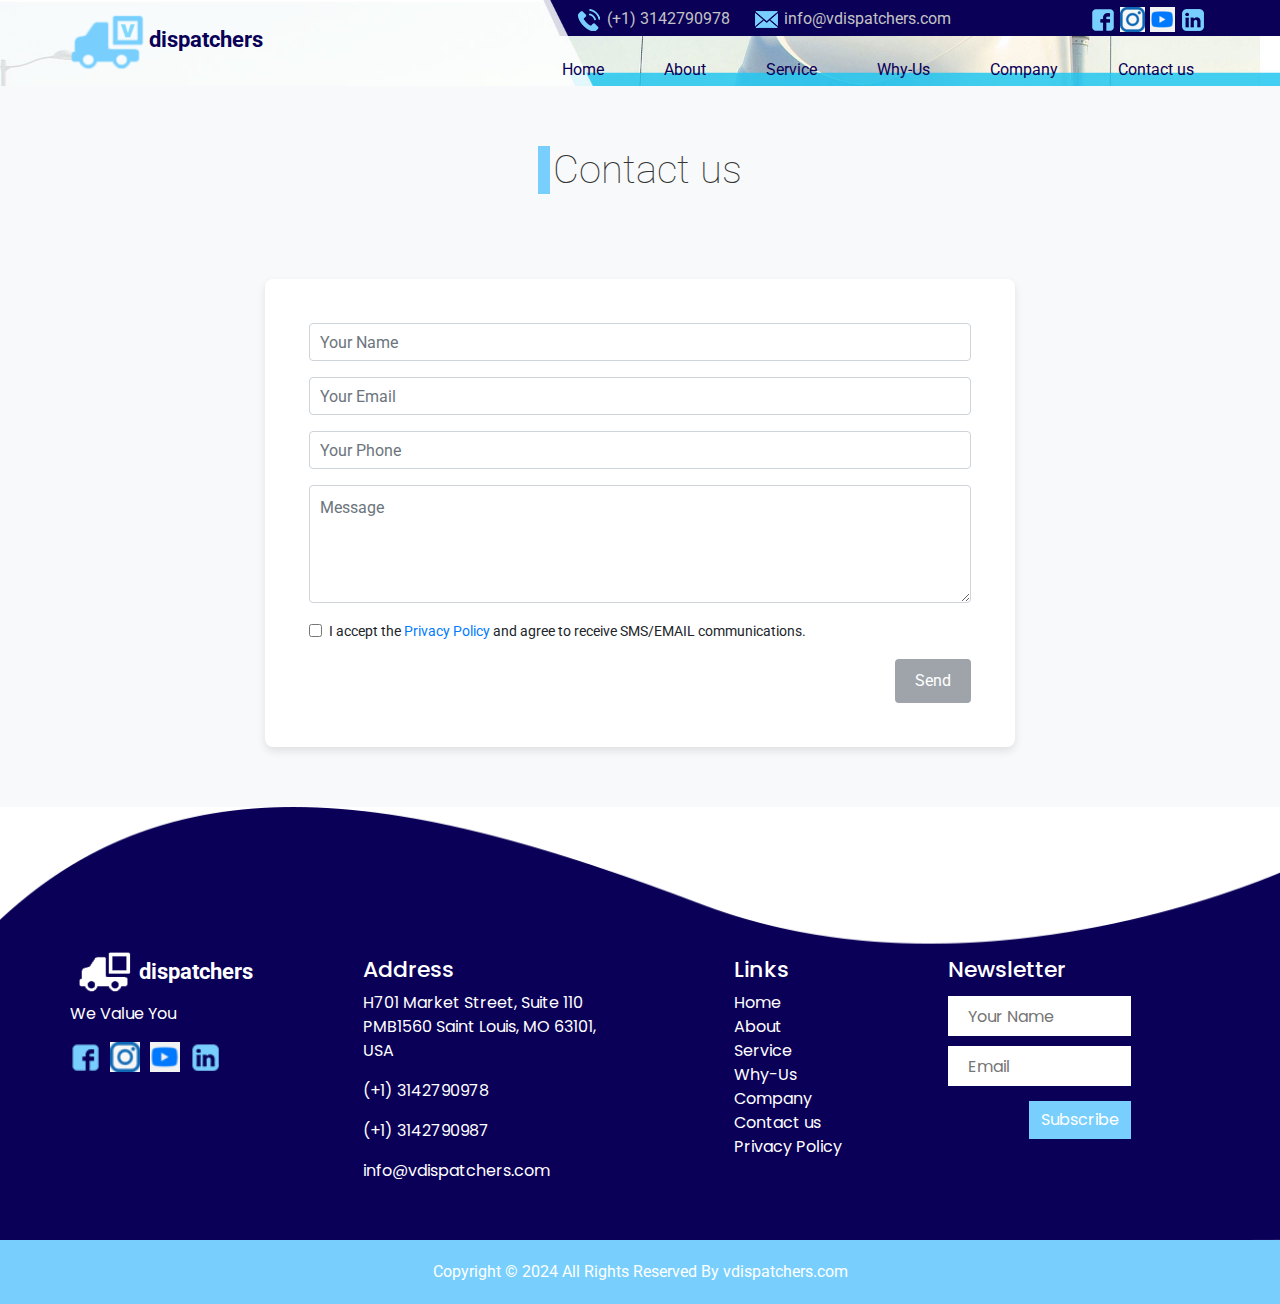
<file: contact.html>
<!DOCTYPE html>
<html>

<head>
  <!-- Basic -->
  <meta charset="utf-8" />
  <meta http-equiv="X-UA-Compatible" content="IE=edge" />
  <!-- Mobile Metas -->
  <meta name="viewport" content="width=device-width, initial-scale=1, shrink-to-fit=no" />
  <!-- Site Metas -->
  <meta name="keywords" content="" />
  <meta name="description" content="" />
  <meta name="author" content="" />

  <title>dispatchers</title>

  <!-- slider stylesheet -->
  <link rel="stylesheet" type="text/css"
    href="https://cdnjs.cloudflare.com/ajax/libs/OwlCarousel2/2.1.3/assets/owl.carousel.min.css" />

  <!-- bootstrap core css -->
  <link rel="stylesheet" type="text/css" href="css/bootstrap.css" />

  <!-- fonts style -->
  <link href="https://fonts.googleapis.com/css?family=Roboto:300,400,500,700&display=swap" rel="stylesheet" />
  <link href="https://fonts.googleapis.com/css?family=Poppins&display=swap" rel="stylesheet">
  <!-- Custom styles for this template -->
  <link href="css/style.css" rel="stylesheet" />
  <!-- responsive style -->
  <link href="css/responsive.css" rel="stylesheet" />
</head>

<body>
  <div class="hero_area custom_page-height">
    <!-- header section strats -->
    <section class="header_section">
      <div class="container">
        <nav class="navbar navbar-expand-lg custom_nav-container d-lg-none">
          <a class="navbar-brand" href="#">
            <div class="logo-box">
              <img src="images/logo.png" alt="">
              <span>
                dispatchers
              </span>
            </div>
          </a>
          <button class="navbar-toggler" type="button" data-toggle="collapse" data-target="#navbarSupportedContent"
            aria-controls="navbarSupportedContent" aria-expanded="false" aria-label="Toggle navigation">
            <span class="navbar-toggler-icon"></span>
          </button>

          <div class="collapse navbar-collapse" id="navbarSupportedContent">
            <ul class="navbar-nav  ">
              <li class="nav-item active">
                <a class="nav-link" href="index.html">Home <span class="sr-only">(current)</span></a>
              </li>
              <li class="nav-item">
                <a class="nav-link" href="about.html"> About </a>
              </li>
              <li class="nav-item">
                <a class="nav-link" href="service.html"> Service</a>
              </li>
              <li class="nav-item">
                <a class="nav-link" href="shop.html"> Why-Us </a>
              </li>
              <li class="nav-item">
                <a class="nav-link" href="company.html"> Company </a>
              </li>
              <li class="nav-item ">
                <a class="nav-link " href="contact.html">Contact us</a>
              </li>
            </ul>
          </div>
        </nav>
        <div class="header_container ">
          <div class="logo-box">
            <img src="images/logo.png" alt="">
            <span>
              dispatchers
            </span>
          </div>
          <div>
            <div class="header_top">
              <div class="header_top-contact">

                <a href="" class="ml-4">
                  <div>
                    <img src="images/phone.png" alt="" />
                  </div>
                  <span>
                    (+1) 3142790978
                  </span>
                </a>
                <a href="" class="ml-4">
                  <div>
                    <img src="images/mail.png" alt="" />
                  </div>
                  <span>
                    info@vdispatchers.com
                  </span>
                </a>
              </div>
              <div class="header_top-social">
                <div>
                  <a href="https://www.facebook.com/people/Value-Dispatch-Services-LLC/61560333871634/?sk=about">
                    <img src="images/fb.png" alt="">
                  </a>
                </div>
                <div>
                  <a href="https://www.instagram.com/valuedispatchservices/">
                    <img src="images/twitter.png" alt="">
                  </a>
                </div>
                <div>
                  <a href="https://www.youtube.com/channel/UCCmpCFr9TgKenk9Fri6LGwA">
                    <img src="images/g-plus.png" alt="">
                  </a>
                </div>
                <div>
                  <a href="https://www.linkedin.com/in/value-dispatch-services-llc-761606310">
                    <img src="images/linkedin.png" alt="">
                  </a>
                </div>
              </div>
            </div>
            <div class="header_btm">
              <nav class="navbar navbar-expand-lg custom_nav-container pt-3">

                <button class="navbar-toggler" type="button" data-toggle="collapse"
                  data-target="#navbarSupportedContent" aria-controls="navbarSupportedContent" aria-expanded="false"
                  aria-label="Toggle navigation">
                  <span class="navbar-toggler-icon"></span>
                </button>

                <div class="collapse navbar-collapse" id="navbarSupportedContent">
                  <div class="d-flex mx-auto flex-column flex-lg-row align-items-center">
                    <ul class="navbar-nav  ">
                      <li class="nav-item active">
                        <a class="nav-link" href="index.html">Home <span class="sr-only">(current)</span></a>
                      </li>
                      <li class="nav-item">
                        <a class="nav-link" href="about.html"> About </a>
                      </li>
                      <li class="nav-item">
                        <a class="nav-link" href="service.html"> Service</a>
                      </li>
                      <li class="nav-item">
                        <a class="nav-link" href="shop.html"> Why-Us </a>
                      </li>
                      <li class="nav-item">
                        <a class="nav-link" href="company.html"> Company </a>
                      </li>
                      <li class="nav-item ">
                        <a class="nav-link pr-0" href="contact.html">Contact us</a>
                      </li>
                    </ul>

                  </div>

                </div>
              </nav>
            </div>
          </div>
        </div>
      </div>
    </section>
    <!-- end header section -->

  </div>





 <!-- contact section -->
<section class="contact_section layout_padding">
  <div class="d-flex justify-content-center">
    <h2 class="heading_style">
      Contact us
    </h2>
  </div>
  <div class="container layout_padding2-top">
    <div class="row justify-content-center">
      <div class="col-md-8">
        <div class="contact_form-container p-4">
          <form action="process_form.php" method="POST">
            <div class="mb-3">
              <input type="text" name="name" class="form-control" placeholder="Your Name" required>
            </div>
            <div class="mb-3">
              <input type="email" name="email" class="form-control" placeholder="Your Email" required>
            </div>
            <div class="mb-3">
              <input type="text" name="phone" class="form-control" placeholder="Your Phone" required>
            </div>
            <div class="mb-3">
              <textarea name="message" class="form-control message_input" rows="4" placeholder="Message" required></textarea>
            </div>
            <div class="form-check mb-3">
              <input class="form-check-input" type="checkbox" id="agreeCheckbox">
              <label class="form-check-label" for="agreeCheckbox">
                I accept the <a href="Policies.html">Privacy Policy</a> and agree to receive SMS/EMAIL communications.
              </label>
            </div>
            <div class="d-flex justify-content-end">
              <button type="submit" class="btn btn-primary" id="submitButton" disabled>
                Send
              </button>
            </div>
          </form>
        </div>
      </div>
    </div>
  </div>
</section>
<!-- end contact section -->




  <!-- info section -->
  <section class="info_section ">
    <div class="container ">
      <div class="row  mb-3 pb-4">
        <div class="col-md-3 info_logo">
          <div class="logo-box">
            <img src="images/logo-white.png" alt="">
            <span>
              dispatchers
            </span>
          </div>
          <p>
            We Value You
          </p>
          <div class="info_social">
            <div>
              <a href="https://www.facebook.com/people/Value-Dispatch-Services-LLC/61560333871634/?sk=about">
                <img src="images/fb.png" alt="">
              </a>
            </div>
            <div>
              <a href="https://www.instagram.com/valuedispatchservices/">
                <img src="images/twitter.png" alt="">
              </a>
            </div>
            <div>
              <a href="https://www.youtube.com/channel/UCCmpCFr9TgKenk9Fri6LGwA">
                <img src="images/g-plus.png" alt="">
              </a>
            </div>
            <div>
              <a href="https://www.linkedin.com/in/value-dispatch-services-llc-761606310">
                <img src="images/linkedin.png" alt="">
              </a>
            </div>
          </div>
        </div>
        <div class="col-md-3 info_address">
          <h5>
            Address
          </h5>
          <p>
            H701 Market Street, Suite 110 PMB1560

Saint Louis, MO 63101, USA
          </p>
          <p>
            (+1) 3142790978
          </p>
          <p>
            (+1) 3142790987
          </p>
          <p>
            <a href="">
              info@vdispatchers.com
            </a>
          </p>
        </div>
        <div class="col-md-3 info_links">

          <div class="info_nav ">
            <nav class="">
              <ul>
                <h5>
                  Links
                </h5>
                <li>
                  <a href="index.html"> Home</a>
                </li>
                <li>
                  <a href="about.html">About</a>
                </li>
                <li>
                  <a href="service.html"> Service</a>
                </li>
                <li>
                  <a href="shop.html"> Why-Us</a>
                </li>
                <li>
                  <a href="company.html"> Company</a>
                </li>
                <li>
                  <a href="contact.html">Contact us</a>
                </li>
                <li>
                  <a href="Policies.html">Privacy Policy</a>
                </li>

              </ul>
            </nav>
          </div>
        </div>
        <div class="col-md-3 info_news">
          <h5>
            Newsletter
          </h5>
          <form action="">
            <div>
              <input type="text" placeholder="Your Name">
            </div>
            <div>
              <input type="email" placeholder="Email">
            </div>
            <div class="d-flex justify-content-end">
              <button type="submit">
                Subscribe
              </button>
            </div>
          </form>
        </div>
      </div>


    </div>
  </section>
  <!-- end info section -->

  <!-- footer section -->
  <section class="container-fluid footer_section">
    <p>
      Copyright © 2024 All Rights Reserved By 
      <a href="https://html.design/">vdispatchers.com</a>
    </p>
  </section>
  <!-- footer section -->




  

</body>

</html>
</file>
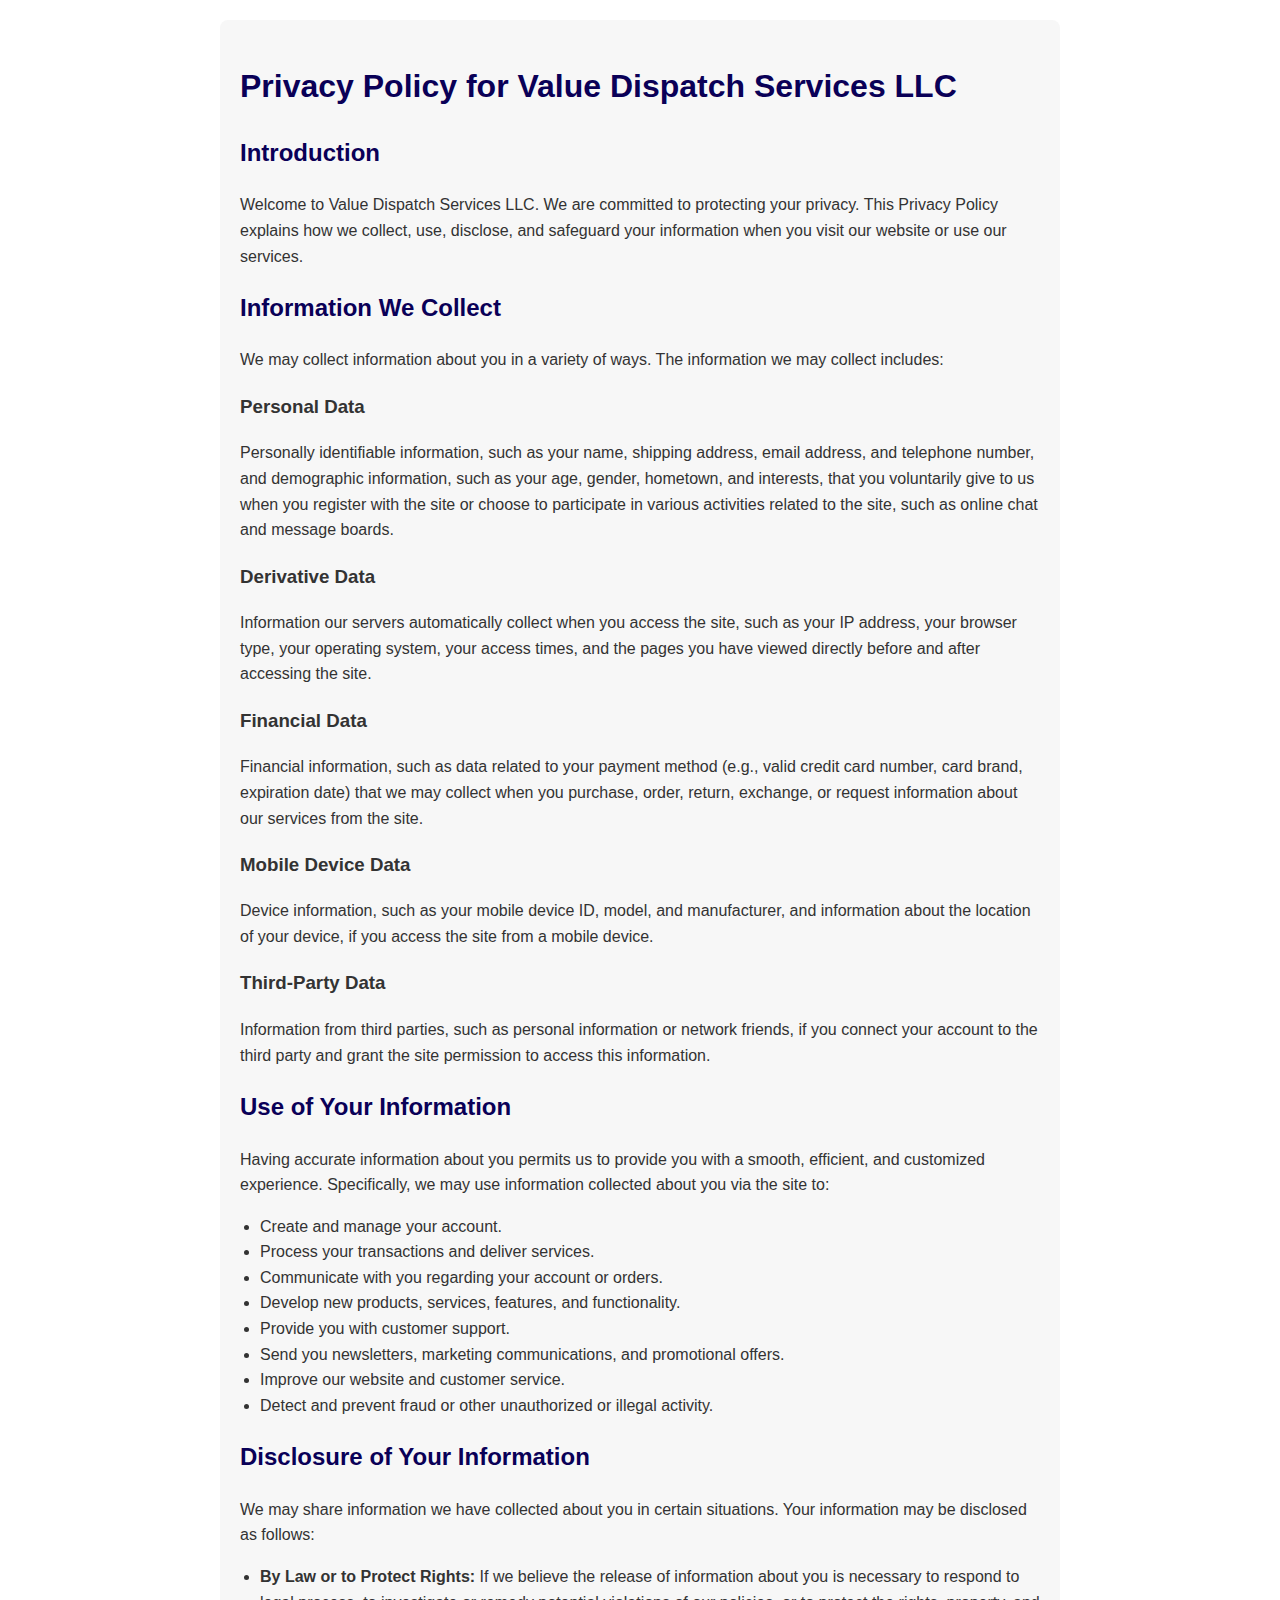
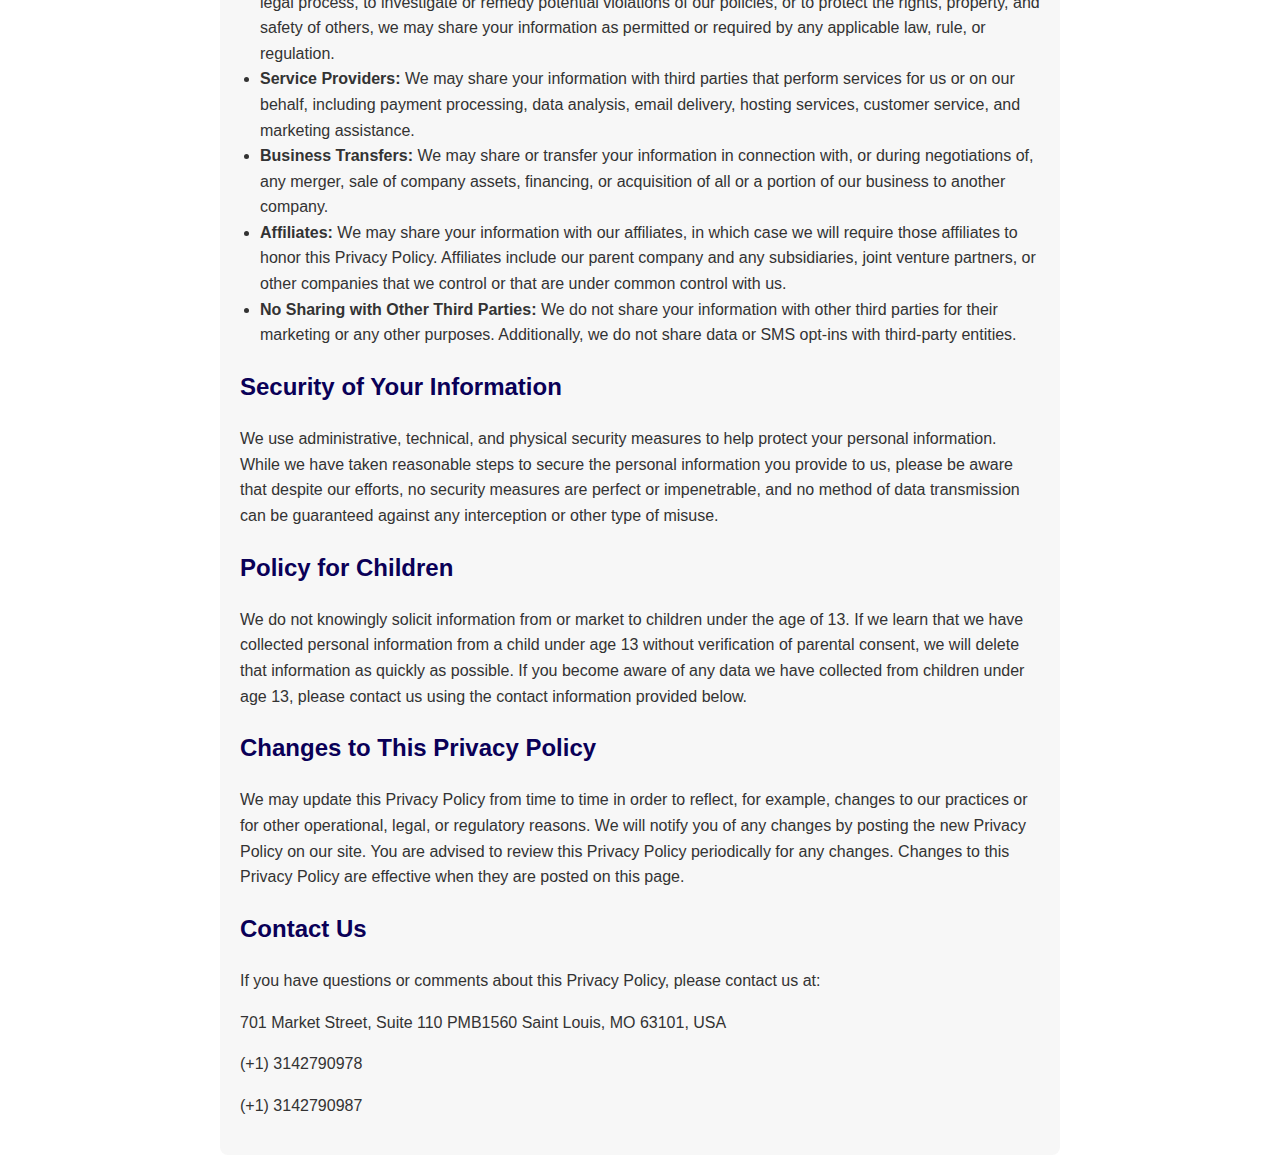
<file: Policies.html>
<!DOCTYPE html>
<html lang="en">

<head>
    <meta charset="UTF-8">
    <meta name="viewport" content="width=device-width, initial-scale=1.0">
    <title>Privacy Policy | Value Dispatch Services LLC</title>
    <style>
        body {
            font-family: Arial, sans-serif;
            line-height: 1.6;
            color: #333;
            margin: 0;
            padding: 0;
        }

        .container {
            max-width: 800px;
            margin: 20px auto;
            padding: 20px;
            background-color: #f7f7f7;
            border-radius: 8px;
        }

        h1,
        h2 {
            color: #0a0057;
        }

        h2 {
            margin-top: 20px;
        }

        p {
            margin-bottom: 10px;
        }

        ul {
            margin-bottom: 10px;
            padding-left: 20px;
        }

        hr {
            border: 0;
            border-top: 1px solid #ccc;
            margin: 20px 0;
        }
    </style>
</head>

<body>
    <div class="container">
        <h1>Privacy Policy for Value Dispatch Services LLC</h1>

        <h2>Introduction</h2>
        <p>Welcome to Value Dispatch Services LLC. We are committed to protecting your privacy. This Privacy Policy explains how we collect, use, disclose, and safeguard your information when you visit our website or use our services.</p>

        <h2>Information We Collect</h2>
        <p>We may collect information about you in a variety of ways. The information we may collect includes:</p>

        <h3>Personal Data</h3>
        <p>Personally identifiable information, such as your name, shipping address, email address, and telephone number, and demographic information, such as your age, gender, hometown, and interests, that you voluntarily give to us when you register with the site or choose to participate in various activities related to the site, such as online chat and message boards.</p>

        <h3>Derivative Data</h3>
        <p>Information our servers automatically collect when you access the site, such as your IP address, your browser type, your operating system, your access times, and the pages you have viewed directly before and after accessing the site.</p>

        <h3>Financial Data</h3>
        <p>Financial information, such as data related to your payment method (e.g., valid credit card number, card brand, expiration date) that we may collect when you purchase, order, return, exchange, or request information about our services from the site.</p>

        <h3>Mobile Device Data</h3>
        <p>Device information, such as your mobile device ID, model, and manufacturer, and information about the location of your device, if you access the site from a mobile device.</p>

        <h3>Third-Party Data</h3>
        <p>Information from third parties, such as personal information or network friends, if you connect your account to the third party and grant the site permission to access this information.</p>

        <h2>Use of Your Information</h2>
        <p>Having accurate information about you permits us to provide you with a smooth, efficient, and customized experience. Specifically, we may use information collected about you via the site to:</p>
        <ul>
            <li>Create and manage your account.</li>
            <li>Process your transactions and deliver services.</li>
            <li>Communicate with you regarding your account or orders.</li>
            <li>Develop new products, services, features, and functionality.</li>
            <li>Provide you with customer support.</li>
            <li>Send you newsletters, marketing communications, and promotional offers.</li>
            <li>Improve our website and customer service.</li>
            <li>Detect and prevent fraud or other unauthorized or illegal activity.</li>
        </ul>

        <h2>Disclosure of Your Information</h2>
        <p>We may share information we have collected about you in certain situations. Your information may be disclosed as follows:</p>
        <ul>
            <li><strong>By Law or to Protect Rights:</strong> If we believe the release of information about you is necessary to respond to legal process, to investigate or remedy potential violations of our policies, or to protect the rights, property, and safety of others, we may share your information as permitted or required by any applicable law, rule, or regulation.</li>
            <li><strong>Service Providers:</strong> We may share your information with third parties that perform services for us or on our behalf, including payment processing, data analysis, email delivery, hosting services, customer service, and marketing assistance.</li>
            <li><strong>Business Transfers:</strong> We may share or transfer your information in connection with, or during negotiations of, any merger, sale of company assets, financing, or acquisition of all or a portion of our business to another company.</li>
            <li><strong>Affiliates:</strong> We may share your information with our affiliates, in which case we will require those affiliates to honor this Privacy Policy. Affiliates include our parent company and any subsidiaries, joint venture partners, or other companies that we control or that are under common control with us.</li>
            <li><strong>No Sharing with Other Third Parties:</strong> We do not share your information with other third parties for their marketing or any other purposes. Additionally, we do not share data or SMS opt-ins with third-party entities.</li>
        </ul>

        <h2>Security of Your Information</h2>
        <p>We use administrative, technical, and physical security measures to help protect your personal information. While we have taken reasonable steps to secure the personal information you provide to us, please be aware that despite our efforts, no security measures are perfect or impenetrable, and no method of data transmission can be guaranteed against any interception or other type of misuse.</p>

        <h2>Policy for Children</h2>
        <p>We do not knowingly solicit information from or market to children under the age of 13. If we learn that we have collected personal information from a child under age 13 without verification of parental consent, we will delete that information as quickly as possible. If you become aware of any data we have collected from children under age 13, please contact us using the contact information provided below.</p>

        <h2>Changes to This Privacy Policy</h2>
        <p>We may update this Privacy Policy from time to time in order to reflect, for example, changes to our practices or for other operational, legal, or regulatory reasons. We will notify you of any changes by posting the new Privacy Policy on our site. You are advised to review this Privacy Policy periodically for any changes. Changes to this Privacy Policy are effective when they are posted on this page.</p>

        <h2>Contact Us</h2>
        <p>If you have questions or comments about this Privacy Policy, please contact us at:</p>
        <p>701 Market Street, Suite 110 PMB1560 Saint Louis, MO 63101, USA</p>

         <p>(+1) 3142790978</p>
        <p>(+1) 3142790987</p>

        <ul>
</file>
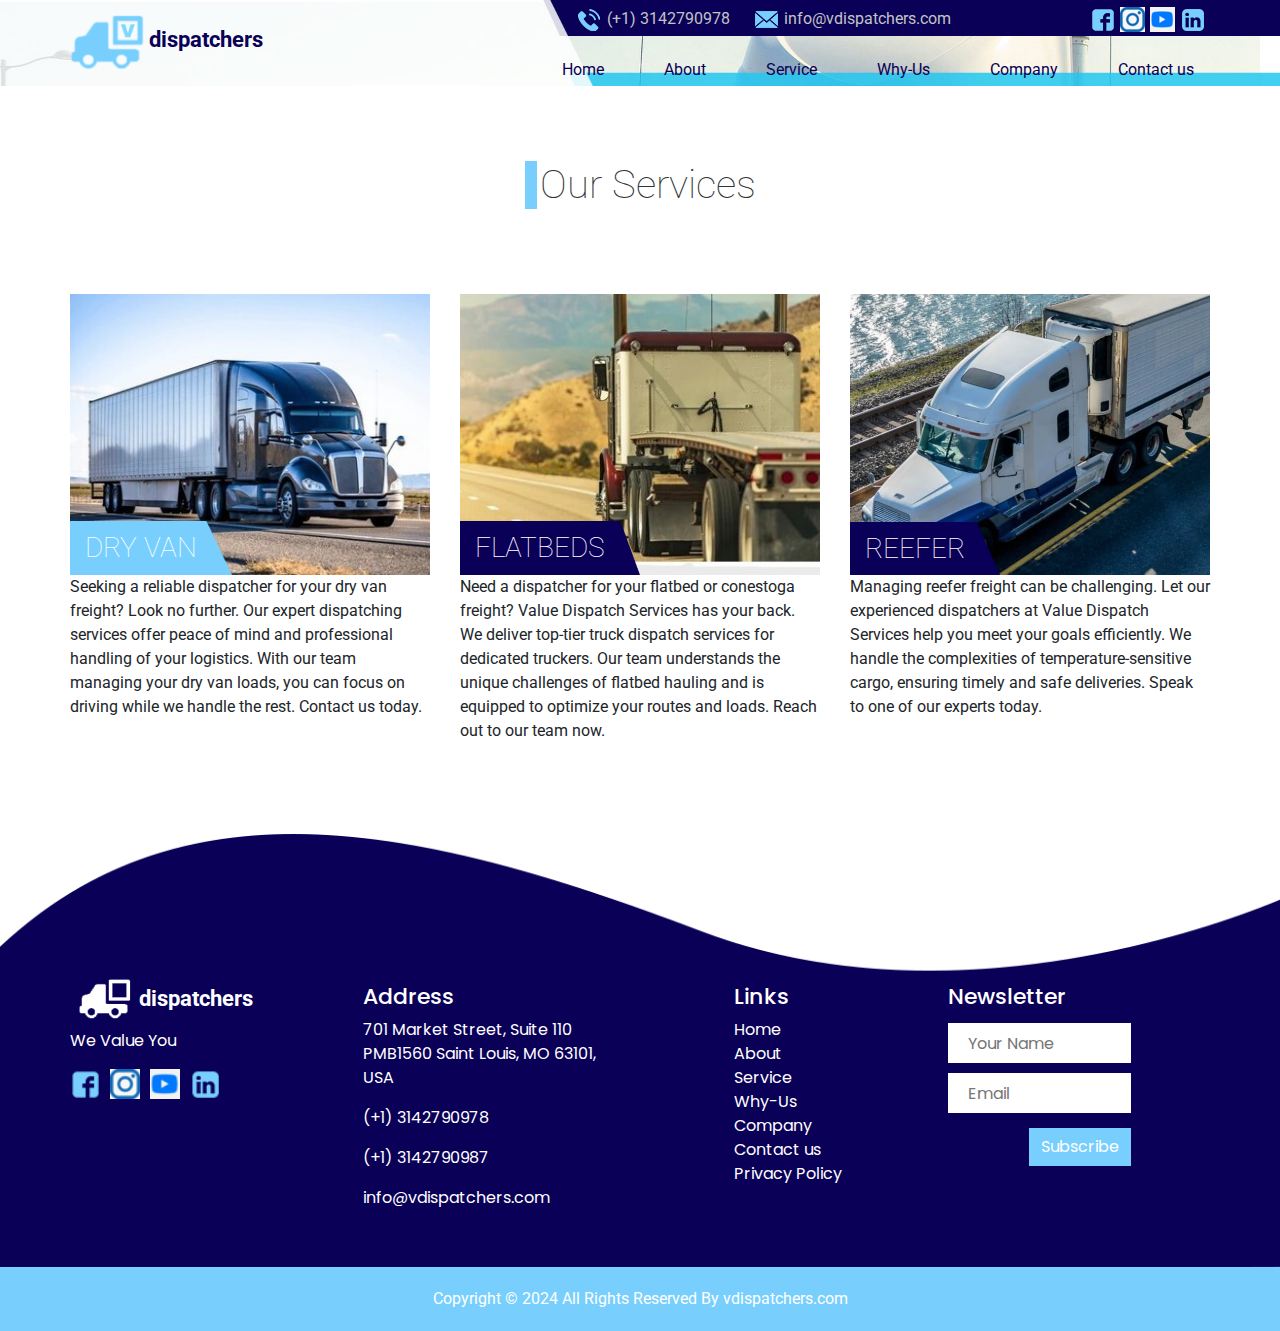
<file: service.html>
<!DOCTYPE html>
<html>

<head>
  <!-- Basic -->
  <meta charset="utf-8" />
  <meta http-equiv="X-UA-Compatible" content="IE=edge" />
  <!-- Mobile Metas -->
  <meta name="viewport" content="width=device-width, initial-scale=1, shrink-to-fit=no" />
  <!-- Site Metas -->
  <meta name="keywords" content="" />
  <meta name="description" content="" />
  <meta name="author" content="" />

  <title>dispatchers</title>

  <!-- slider stylesheet -->
  <link rel="stylesheet" type="text/css"
    href="https://cdnjs.cloudflare.com/ajax/libs/OwlCarousel2/2.1.3/assets/owl.carousel.min.css" />

  <!-- bootstrap core css -->
  <link rel="stylesheet" type="text/css" href="css/bootstrap.css" />

  <!-- fonts style -->
  <link href="https://fonts.googleapis.com/css?family=Roboto:300,400,500,700&display=swap" rel="stylesheet" />
  <link href="https://fonts.googleapis.com/css?family=Poppins&display=swap" rel="stylesheet">
  <!-- Custom styles for this template -->
  <link href="css/style.css" rel="stylesheet" />
  <!-- responsive style -->
  <link href="css/responsive.css" rel="stylesheet" />
</head>

<body>
  <div class="hero_area custom_page-height">
    <!-- header section strats -->
    <section class="header_section">
      <div class="container">
        <nav class="navbar navbar-expand-lg custom_nav-container d-lg-none">
          <a class="navbar-brand" href="#">
            <div class="logo-box">
              <img src="images/logo.png" alt="">
              <span>
                dispatchers
              </span>
            </div>
          </a>
          <button class="navbar-toggler" type="button" data-toggle="collapse" data-target="#navbarSupportedContent"
            aria-controls="navbarSupportedContent" aria-expanded="false" aria-label="Toggle navigation">
            <span class="navbar-toggler-icon"></span>
          </button>

          <div class="collapse navbar-collapse" id="navbarSupportedContent">
            <ul class="navbar-nav  ">
              <li class="nav-item active">
                <a class="nav-link" href="index.html">Home <span class="sr-only">(current)</span></a>
              </li>
              <li class="nav-item">
                <a class="nav-link" href="about.html"> About </a>
              </li>
              <li class="nav-item">
                <a class="nav-link" href="service.html"> Service</a>
              </li>
              <li class="nav-item">
                <a class="nav-link" href="shop.html"> Why-Us </a>
              </li>
              <li class="nav-item">
                <a class="nav-link" href="company.html"> Company </a>
              </li>
              <li class="nav-item ">
                <a class="nav-link " href="contact.html">Contact us</a>
              </li>
            </ul>
          </div>
        </nav>
        <div class="header_container ">
          <div class="logo-box">
            <img src="images/logo.png" alt="">
            <span>
              dispatchers
            </span>
          </div>
          <div>
            <div class="header_top">
              <div class="header_top-contact">

                <a href="" class="ml-4">
                  <div>
                    <img src="images/phone.png" alt="" />
                  </div>
                  <span>
                    (+1) 3142790978
                  </span>
                </a>
                <a href="" class="ml-4">
                  <div>
                    <img src="images/mail.png" alt="" />
                  </div>
                  <span>
                    info@vdispatchers.com
                  </span>
                </a>
              </div>
              <div class="header_top-social">
                <div>
                  <a href="https://www.facebook.com/people/Value-Dispatch-Services-LLC/61560333871634/?sk=about">
                    <img src="images/fb.png" alt="">
                  </a>
                </div>
                <div>
                  <a href="https://www.instagram.com/valuedispatchservices/">
                    <img src="images/twitter.png" alt="">
                  </a>
                </div>
                <div>
                  <a href="https://www.youtube.com/channel/UCCmpCFr9TgKenk9Fri6LGwA">
                    <img src="images/g-plus.png" alt="">
                  </a>
                </div>
                <div>
                  <a href="https://www.linkedin.com/in/value-dispatch-services-llc-761606310">
                    <img src="images/linkedin.png" alt="">
                  </a>
                </div>
              </div>
            </div>
            <div class="header_btm">
              <nav class="navbar navbar-expand-lg custom_nav-container pt-3">

                <button class="navbar-toggler" type="button" data-toggle="collapse"
                  data-target="#navbarSupportedContent" aria-controls="navbarSupportedContent" aria-expanded="false"
                  aria-label="Toggle navigation">
                  <span class="navbar-toggler-icon"></span>
                </button>

                <div class="collapse navbar-collapse" id="navbarSupportedContent">
                  <div class="d-flex mx-auto flex-column flex-lg-row align-items-center">
                    <ul class="navbar-nav  ">
                      <li class="nav-item active">
                        <a class="nav-link" href="index.html">Home <span class="sr-only">(current)</span></a>
                      </li>
                      <li class="nav-item">
                        <a class="nav-link" href="about.html"> About </a>
                      </li>
                      <li class="nav-item">
                        <a class="nav-link" href="service.html"> Service</a>
                      </li>
                      <li class="nav-item">
                        <a class="nav-link" href="shop.html"> Why-Us </a>
                      </li>
                      <li class="nav-item">
                        <a class="nav-link" href="company.html"> Company </a>
                      </li>
                      <li class="nav-item ">
                        <a class="nav-link pr-0" href="contact.html">Contact us</a>
                      </li>
                    </ul>

                  </div>

                </div>
              </nav>
            </div>
          </div>
        </div>
      </div>
    </section>
    <!-- end header section -->


  </div>



  <!-- service section -->
  <section class="service_section layout_padding">
    <div class="container">
      <div class="d-flex justify-content-center">
        <h2 class="heading_style">
          Our Services
        </h2>
      </div>
      <div class="row layout_padding2-top">
        <div class="col-md-4">
          <div class="service_img-box s-b-1">
            <img src="images/service-1.jpg" alt="">
            <div class="d-flex">
              <h3>
                Dry Van

              </h3>
            </div>
          </div>
          <div class="service-detail">
            <p>
              Seeking a reliable dispatcher for your dry van freight? Look no further. Our expert dispatching services offer peace of mind and professional handling of your logistics. With our team managing your dry van loads, you can focus on driving while we handle the rest. Contact us today.
            </p>
            <div class="d-flex justify-content-end">
              
            </div>
          </div>
        </div>
        <div class="col-md-4">
          <div class="service_img-box s-b-2">
            <img src="images/service-2.jpg" alt="">
            <div class="d-flex">
              <h3>
                Flatbeds

              </h3>
            </div>
          </div>
          <div class="service-detail">
            <p>
              Need a dispatcher for your flatbed or conestoga freight? Value Dispatch Services has your back. We deliver top-tier truck dispatch services for dedicated truckers. Our team understands the unique challenges of flatbed hauling and is equipped to optimize your routes and loads. Reach out to our team now.


            </p>
            <div class="d-flex justify-content-end">
              
            </div>
          </div>
        </div>
        <div class="col-md-4">
          <div class="service_img-box s-b-3">
            <img src="images/service-3.jpg" alt="">
            <div class="d-flex">
              <h3>
                Reefer


              </h3>
            </div>
          </div>
          <div class="service-detail">
            <p>
              Managing reefer freight can be challenging. Let our experienced dispatchers at Value Dispatch Services help you meet your goals efficiently. We handle the complexities of temperature-sensitive cargo, ensuring timely and safe deliveries. Speak to one of our experts today.
            </p>
            <div class="d-flex justify-content-end">
              
            </div>
          </div>
        </div>
      </div>
    </div>
  </section>
  <!-- end service section -->




  <!-- info section -->
  <section class="info_section ">
    <div class="container ">
      <div class="row  mb-3 pb-4">
        <div class="col-md-3 info_logo">
          <div class="logo-box">
            <img src="images/logo-white.png" alt="">
            <span>
              dispatchers
            </span>
          </div>
          <p>
            We Value You
          </p>
          <div class="info_social">
            <div>
              <a href="https://www.facebook.com/people/Value-Dispatch-Services-LLC/61560333871634/?sk=about">
                <img src="images/fb.png" alt="">
              </a>
            </div>
            <div>
              <a href="https://www.instagram.com/valuedispatchservices/">
                <img src="images/twitter.png" alt="">
              </a>
            </div>
            <div>
              <a href="https://www.youtube.com/channel/UCCmpCFr9TgKenk9Fri6LGwA">
                <img src="images/g-plus.png" alt="">
              </a>
            </div>
            <div>
              <a href="https://www.linkedin.com/in/value-dispatch-services-llc-761606310">
                <img src="images/linkedin.png" alt="">
              </a>
            </div>
          </div>
        </div>
        <div class="col-md-3 info_address">
          <h5>
            Address
          </h5>
          <p>
            701 Market Street, Suite 110 PMB1560
            Saint Louis, MO 63101, USA
          </p>
          <p>
            (+1) 3142790978


          </p>
          <p>
            (+1) 3142790987
          </p>
          <p>
            <a href="">
              info@vdispatchers.com


            </a>
          </p>
        </div>
        <div class="col-md-3 info_links">

          <div class="info_nav ">
            <nav class="">
              <ul>
                <h5>
                  Links
                </h5>
                <li>
                  <a href="index.html"> Home</a>
                </li>
                <li>
                  <a href="about.html">About</a>
                </li>
                <li>
                  <a href="service.html"> Service</a>
                </li>
                <li>
                  <a href="shop.html"> Why-Us</a>
                </li>
                <li>
                  <a href="company.html"> Company</a>
                </li>
                <li>
                  <a href="contact.html">Contact us</a>
                </li>
                <li>
                  <a href="Policies.html">Privacy Policy</a>
                </li>

              </ul>
            </nav>
          </div>
        </div>
        <div class="col-md-3 info_news">
          <h5>
            Newsletter
          </h5>
          <form action="">
            <div>
              <input type="text" placeholder="Your Name">
            </div>
            <div>
              <input type="email" placeholder="Email">
            </div>
            <div class="d-flex justify-content-end">
              <button type="submit">
                Subscribe
              </button>
            </div>
          </form>
        </div>
      </div>


    </div>
  </section>
  <!-- end info section -->

  <!-- footer section -->
  <section class="container-fluid footer_section">
    <p>
      Copyright © 2024 All Rights Reserved By
      <a href="https://html.design/">vdispatchers.com</a>
    </p>
  </section>
  <!-- footer section -->

  <script type="text/javascript" src="js/jquery-3.4.1.min.js"></script>
  <script type="text/javascript" src="js/bootstrap.js"></script>



</body>

</html>
</file>
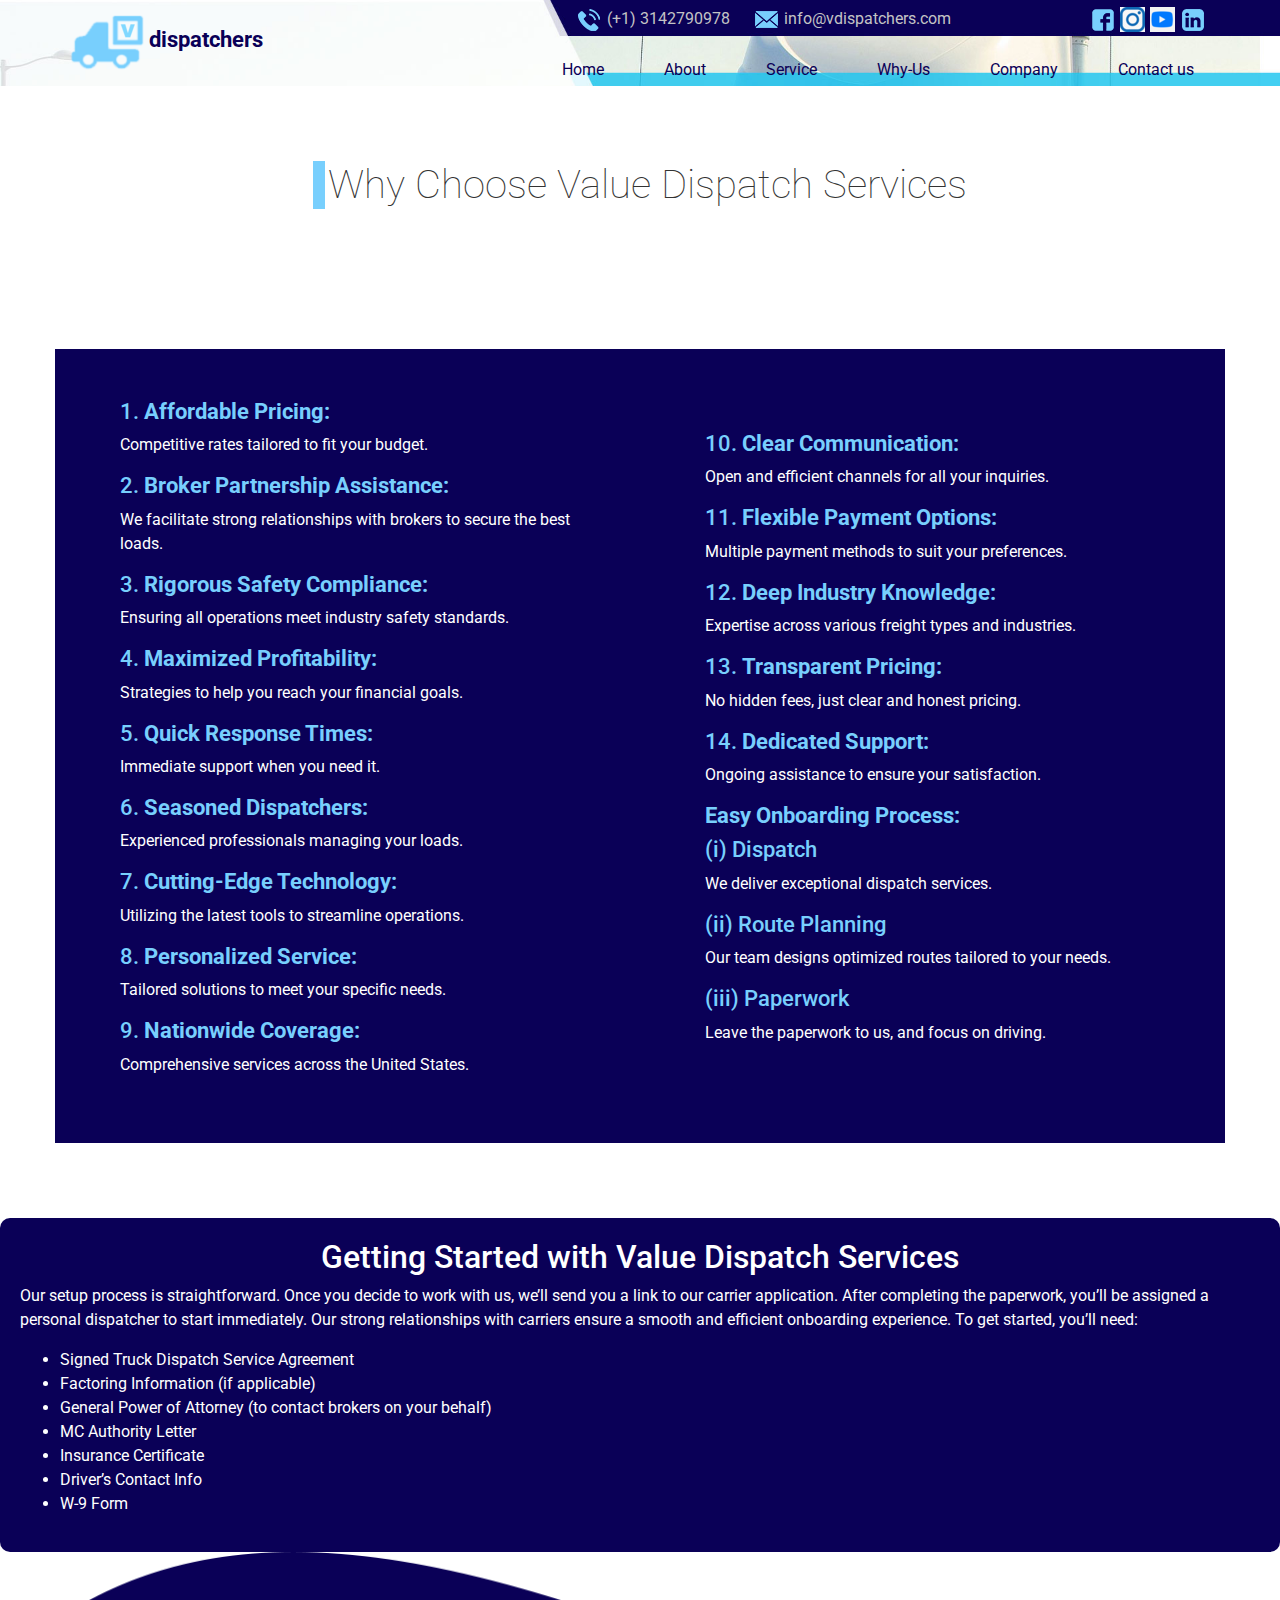
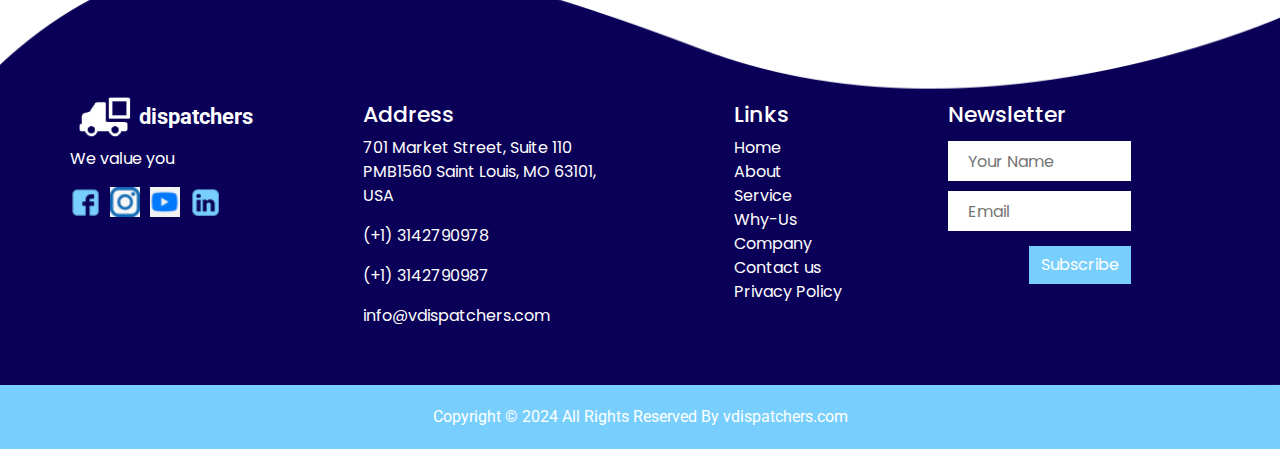
<file: shop.html>
<!DOCTYPE html>
<html>

<head>
  <!-- Basic -->
  <meta charset="utf-8" />
  <meta http-equiv="X-UA-Compatible" content="IE=edge" />
  <!-- Mobile Metas -->
  <meta name="viewport" content="width=device-width, initial-scale=1, shrink-to-fit=no" />
  <!-- Site Metas -->
  <meta name="keywords" content="" />
  <meta name="description" content="" />
  <meta name="author" content="" />

  <title>dispatchers</title>

  <!-- slider stylesheet -->
  <link rel="stylesheet" type="text/css"
    href="https://cdnjs.cloudflare.com/ajax/libs/OwlCarousel2/2.1.3/assets/owl.carousel.min.css" />

  <!-- bootstrap core css -->
  <link rel="stylesheet" type="text/css" href="css/bootstrap.css" />

  <!-- fonts style -->
  <link href="https://fonts.googleapis.com/css?family=Roboto:300,400,500,700&display=swap" rel="stylesheet" />
  <link href="https://fonts.googleapis.com/css?family=Poppins&display=swap" rel="stylesheet">
  <!-- Custom styles for this template -->
  <link href="css/style.css" rel="stylesheet" />
  <!-- responsive style -->
  <link href="css/responsive.css" rel="stylesheet" />
</head>

<body>
  <div class="hero_area custom_page-height">
    <!-- header section strats -->
    <section class="header_section">
      <div class="container">
        <nav class="navbar navbar-expand-lg custom_nav-container d-lg-none">
          <a class="navbar-brand" href="#">
            <div class="logo-box">
              <img src="images/logo.png" alt="">
              <span>
                dispatchers
              </span>
            </div>
          </a>
          <button class="navbar-toggler" type="button" data-toggle="collapse" data-target="#navbarSupportedContent"
            aria-controls="navbarSupportedContent" aria-expanded="false" aria-label="Toggle navigation">
            <span class="navbar-toggler-icon"></span>
          </button>

          <div class="collapse navbar-collapse" id="navbarSupportedContent">
            <ul class="navbar-nav  ">
              <li class="nav-item active">
                <a class="nav-link" href="index.html">Home <span class="sr-only">(current)</span></a>
              </li>
              <li class="nav-item">
                <a class="nav-link" href="about.html"> About </a>
              </li>
              <li class="nav-item">
                <a class="nav-link" href="service.html"> Service</a>
              </li>
              <li class="nav-item">
                <a class="nav-link" href="shop.html"> Why-Us </a>
              </li>
              <li class="nav-item">
                <a class="nav-link" href="company.html"> Company </a>
              </li>
              <li class="nav-item ">
                <a class="nav-link " href="contact.html">Contact us</a>
              </li>
            </ul>
          </div>
        </nav>
        <div class="header_container ">
          <div class="logo-box">
            <img src="images/logo.png" alt="">
            <span>
              dispatchers
            </span>
          </div>
          <div>
            <div class="header_top">
              <div class="header_top-contact">

                <a href="" class="ml-4">
                  <div>
                    <img src="images/phone.png" alt="" />
                  </div>
                  <span>
                    (+1) 3142790978
                  </span>
                </a>
                <a href="" class="ml-4">
                  <div>
                    <img src="images/mail.png" alt="" />
                  </div>
                  <span>
                    info@vdispatchers.com
                  </span>
                </a>
              </div>
              <div class="header_top-social">
                <div>
                  <a href="https://www.facebook.com/people/Value-Dispatch-Services-LLC/61560333871634/?sk=about">
                    <img src="images/fb.png" alt="">
                  </a>
                </div>
                <div>
                  <a href="https://www.instagram.com/valuedispatchservices/">
                    <img src="images/twitter.png" alt="">
                  </a>
                </div>
                <div>
                  <a href="https://www.youtube.com/channel/UCCmpCFr9TgKenk9Fri6LGwA">
                    <img src="images/g-plus.png" alt="">
                  </a>
                </div>
                <div>
                  <a href="https://www.linkedin.com/in/value-dispatch-services-llc-761606310">
                    <img src="images/linkedin.png" alt="">
                  </a>
                </div>
              </div>
            </div>
            <div class="header_btm">
              <nav class="navbar navbar-expand-lg custom_nav-container pt-3">

                <button class="navbar-toggler" type="button" data-toggle="collapse"
                  data-target="#navbarSupportedContent" aria-controls="navbarSupportedContent" aria-expanded="false"
                  aria-label="Toggle navigation">
                  <span class="navbar-toggler-icon"></span>
                </button>

                <div class="collapse navbar-collapse" id="navbarSupportedContent">
                  <div class="d-flex mx-auto flex-column flex-lg-row align-items-center">
                    <ul class="navbar-nav  ">
                      <li class="nav-item active">
                        <a class="nav-link" href="index.html">Home <span class="sr-only">(current)</span></a>
                      </li>
                      <li class="nav-item">
                        <a class="nav-link" href="about.html"> About </a>
                      </li>
                      <li class="nav-item">
                        <a class="nav-link" href="service.html"> Service</a>
                      </li>
                      <li class="nav-item">
                        <a class="nav-link" href="shop.html"> Why-Us </a>
                      </li>
                      <li class="nav-item">
                        <a class="nav-link" href="company.html"> Company </a>
                      </li>
                      <li class="nav-item ">
                        <a class="nav-link pr-0" href="contact.html">Contact us</a>
                      </li>
                    </ul>

                  </div>

                </div>
              </nav>
            </div>
          </div>
        </div>
      </div>
    </section>
    <!-- end header section -->

  </div>



<!-- shop section -->
<section class="shop_section layout_padding">
  <div class="container">
    <div class="d-flex justify-content-center">
      <h2 class="heading_style">
        Why Choose Value Dispatch Services
      </h2>
    </div>
    <div class="row">
      <div class="col-md-6">
        <div class="d-flex align-items-center h-100">
          <div class="shop-detail">
            <h5>
              1. <strong>Affordable Pricing:</strong>
            </h5>
            <p>
              Competitive rates tailored to fit your budget.
            </p>
            <h5>
              2. <strong>Broker Partnership Assistance:</strong>
            </h5>
            <p>
              We facilitate strong relationships with brokers to secure the best loads.
            </p>
            <h5>
              3. <strong>Rigorous Safety Compliance:</strong>
            </h5>
            <p>
              Ensuring all operations meet industry safety standards.
            </p>
            <h5>
              4. <strong>Maximized Profitability:</strong>
            </h5>
            <p>
              Strategies to help you reach your financial goals.
            </p>
            <h5>
              5. <strong>Quick Response Times:</strong>
            </h5>
            <p>
              Immediate support when you need it.
            </p>
            <h5>
              6. <strong>Seasoned Dispatchers:</strong>
            </h5>
            <p>
              Experienced professionals managing your loads.
            </p>
            <h5>
              7. <strong>Cutting-Edge Technology:</strong>
            </h5>
            <p>
              Utilizing the latest tools to streamline operations.
            </p>
            <h5>
              8. <strong>Personalized Service:</strong>
            </h5>
            <p>
              Tailored solutions to meet your specific needs.
            </p>
            <h5>
              9. <strong>Nationwide Coverage:</strong>
            </h5>
            <p>
              Comprehensive services across the United States.
            </p>

              
            
          </div>
        </div>
      </div>
      <div class="col-md-6">
        <div class="d-flex align-items-center h-100">
          <div class="shop-detail">
            
            
            
            <h5>
              10. <strong>Clear Communication:</strong>
            </h5>
            <p>
              Open and efficient channels for all your inquiries.
            </p>
            <h5>
              11. <strong>Flexible Payment Options:</strong>
            </h5>
            <p>
              Multiple payment methods to suit your preferences.
            </p>
            <h5>
              12. <strong>Deep Industry Knowledge:</strong>
            </h5>
            <p>
              Expertise across various freight types and industries.
            </p>
            <h5>
              13. <strong>Transparent Pricing:</strong>
            </h5>
            <p>
              No hidden fees, just clear and honest pricing.
            </p>
            <h5>
              14. <strong>Dedicated Support:</strong>
            </h5>
            <p>
              Ongoing assistance to ensure your satisfaction.
            </p>
            <h5>
              <strong>Easy Onboarding Process:</strong>
            </h5>
            <h5>(i) Dispatch</h5>
            <p>
               We deliver exceptional dispatch services.
            </p>
            <h5>(ii) Route Planning</h5>
            <p>
               Our team designs optimized routes tailored to your needs.
            </p>
            <h5>(iii) Paperwork</h5>
            <p>
               Leave the paperwork to us, and focus on driving.
            </p>
         
          </div>
        </div>
      </div>
    </div>
  </div>
</section>
<!-- end shop section -->

<div style="background-color: #0a0057; color: white; padding: 20px; border-radius: 10px;">
    <h2 style="text-align: center;">Getting Started with Value Dispatch Services</h2>
    <p>Our setup process is straightforward. Once you decide to work with us, we’ll send you a link to our carrier application. After completing the paperwork, you’ll be assigned a personal dispatcher to start immediately. Our strong relationships with carriers ensure a smooth and efficient onboarding experience. To get started, you’ll need:</p>
    <ul>
        <li>Signed Truck Dispatch Service Agreement</li>
        <li>Factoring Information (if applicable)</li>
        <li>General Power of Attorney (to contact brokers on your behalf)</li>
        <li>MC Authority Letter</li>
        <li>Insurance Certificate</li>
        <li>Driver’s Contact Info</li>
        <li>W-9 Form</li>
    </ul>
</div>






  <!-- info section -->
  <section class="info_section ">
    <div class="container ">
      <div class="row  mb-3 pb-4">
        <div class="col-md-3 info_logo">
          <div class="logo-box">
            <img src="images/logo-white.png" alt="">
            <span>
              dispatchers
            </span>
          </div>
          <p>
            We value you
          </p>
          <div class="info_social">
            <div>
              <a href="https://www.facebook.com/people/Value-Dispatch-Services-LLC/61560333871634/?sk=about">
                <img src="images/fb.png" alt="">
              </a>
            </div>
            <div>
              <a href="https://www.instagram.com/valuedispatchservices/">
                <img src="images/twitter.png" alt="">
              </a>
            </div>
            <div>
              <a href="https://www.youtube.com/channel/UCCmpCFr9TgKenk9Fri6LGwA">
                <img src="images/g-plus.png" alt="">
              </a>
            </div>
            <div>
              <a href="https://www.linkedin.com/in/value-dispatch-services-llc-761606310">
                <img src="images/linkedin.png" alt="">
              </a>
            </div>
          </div>
        </div>
        <div class="col-md-3 info_address">
          <h5>
            Address
          </h5>
          <p>
            701 Market Street, Suite 110 PMB1560

Saint Louis, MO 63101, USA


          </p>
          <p>
            (+1) 3142790978
          </p>
          <p>
            (+1) 3142790987
          </p>
          <p>
            <a href="">
              info@vdispatchers.com
            </a>
          </p>
        </div>
        <div class="col-md-3 info_links">

          <div class="info_nav ">
            <nav class="">
              <ul>
                <h5>
                  Links
                </h5>
                <li>
                  <a href="index.html"> Home</a>
                </li>
                <li>
                  <a href="about.html">About</a>
                </li>
                <li>
                  <a href="service.html"> Service</a>
                </li>
                <li>
                  <a href="shop.html"> Why-Us</a>
                </li>
                <li>
                  <a href="company.html"> Company</a>
                </li>
                <li>
                  <a href="contact.html">Contact us</a>
                </li>
                <li>
                  <a href="Policies.html">Privacy Policy</a>
                </li>

              </ul>
            </nav>
          </div>
        </div>
        <div class="col-md-3 info_news">
          <h5>
            Newsletter
          </h5>
          <form action="">
            <div>
              <input type="text" placeholder="Your Name">
            </div>
            <div>
              <input type="email" placeholder="Email">
            </div>
            <div class="d-flex justify-content-end">
              <button type="submit">
                Subscribe
              </button>
            </div>
          </form>
        </div>
      </div>


    </div>
  </section>
  <!-- end info section -->

  <!-- footer section -->
  <section class="container-fluid footer_section">
    <p>
      Copyright © 2024 All Rights Reserved By 
      <a href="https://html.design/">vdispatchers.com</a>
    </p>
  </section>
  <!-- footer section -->

  <script type="text/javascript" src="js/jquery-3.4.1.min.js"></script>
  <script type="text/javascript" src="js/bootstrap.js"></script>



</body>

</html>
</file>
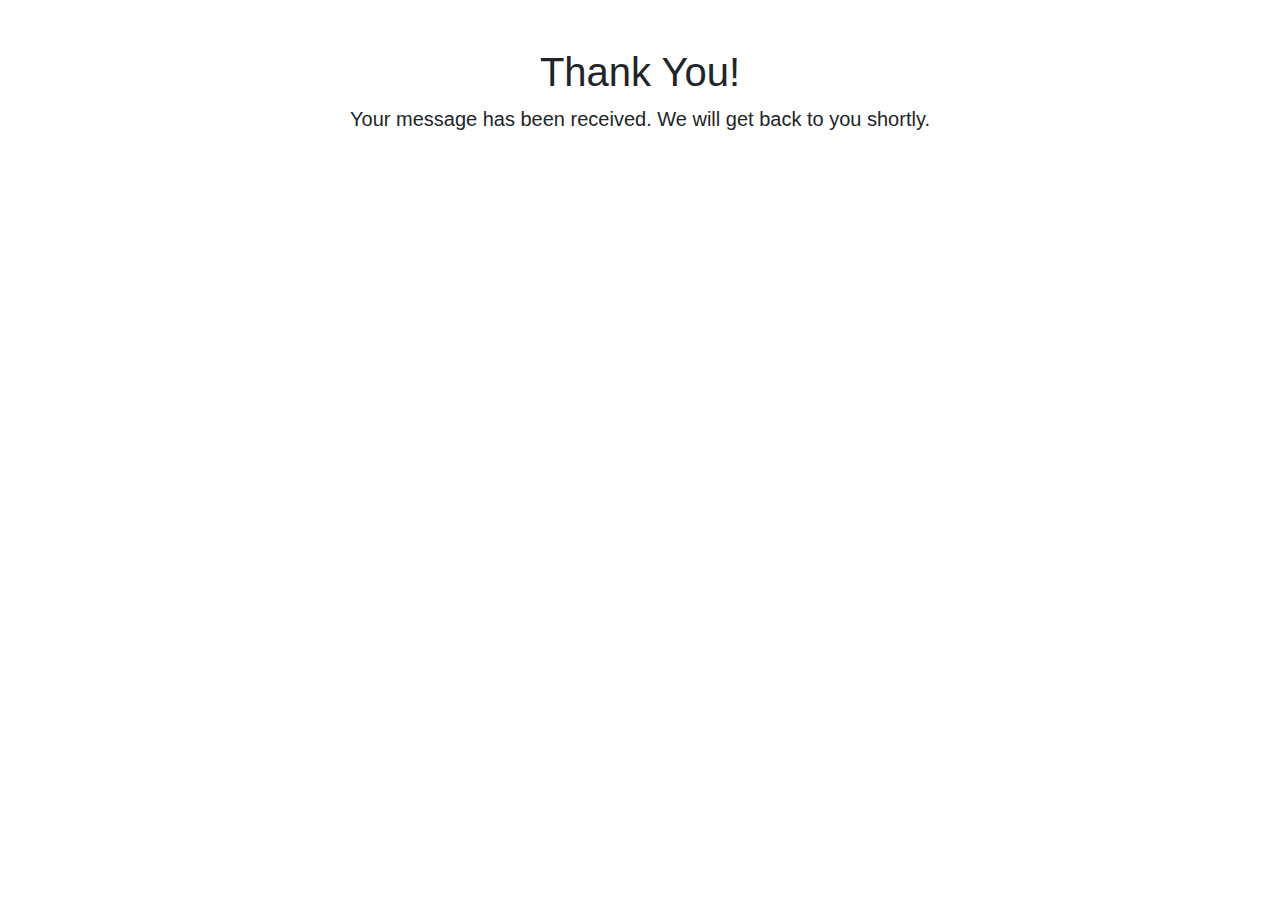
<file: thank_you.html>
<!DOCTYPE html>
<html lang="en">
<head>
    <meta charset="UTF-8">
    <meta name="viewport" content="width=device-width, initial-scale=1.0">
    <title>Thank You</title>
    <link rel="stylesheet" href="https://stackpath.bootstrapcdn.com/bootstrap/4.5.2/css/bootstrap.min.css">
</head>
<body>
    <div class="container text-center">
        <h1 class="mt-5">Thank You!</h1>
        <p class="lead">Your message has been received. We will get back to you shortly.</p>
    </div>
</body>
</html>
</file>
<file: css/style.css>
body {
  font-family: "Roboto", sans-serif;

  background-color: #fff;
}

.layout_padding {
  padding: 75px 0;
}

.layout_padding2 {
  padding: 45px 0;
}

.layout_padding2-top {
  padding-top: 45px;
}

.layout_padding-top {
  padding-top: 75px;
}

.layout_padding-bottom {
  padding-bottom: 75px;
}

.layout_padding2-bottom {
  padding-bottom: 45px;
}

.hero_area {
  height: 90vh;
  background-image: url(../images/main-bg.jpg);
  background-repeat: no-repeat;
  background-size: cover;
  background-position: top;
  position: relative;
}

.hero_area.custom_page-height {
  height: 86px;
}

.hero_area.custom_page-height::after {
  display: none;
}

.hero_area::after {
  position: absolute;
  content: "";
  background-image: url(../images/blue-bg.png);
  background-size: cover;
  background-repeat: no-repeat;
  width: 42%;
  height: 70px;
  top: 98.5%;
  right: -4%;
  z-index: -1;
}

/*header section*/



.logo-box {
  padding-top: 5px;
}

.logo-box span {
  font-size: 22px;
  font-weight: bold;
  color: #0a0057;
  font-family: "Roboto", sans-serif;
}

.header_section .header_container {
  display: flex;
  justify-content: space-between;
}

.header_top {
  display: flex;
  justify-content: flex-end;
  padding-top: 7px;
}

.header_top img {
  margin-right: 5px;
}

.header_top-social {
  display: flex;
}

.header_top-contact {
  display: flex;
  margin-right: 20%;
}

.header_top-contact a,
.header_top-contact a:hover {
  display: flex;
  color: #c3c3c5;
}

.header_section .nav_container {
  margin: 0 auto;
}

.custom_nav-container.navbar-expand-lg .navbar-nav .nav-link {
  padding: 10px 30px;
  color: #0a0057;
  text-align: center;
}

a,
a:hover,
a:focus {
  text-decoration: none;
}

a:hover,
a:focus {
  color: initial;
}

.btn,
.btn:focus {
  outline: none !important;
  box-shadow: none;
}

.heading_style {
  border-left: 12px solid #78cffd;
  font-size: 40px;
  padding-left: 3px;
  font-weight: lighter;
  color: #0a0057;
}

.custom_nav-container .navbar-toggler {}

.custom_nav-container .navbar-toggler .navbar-toggler-icon {}

.custom_nav-container .nav_search-btn {}

.navbar {}

.nav-link:hover {}

.navbar-brand,
.navbar-brand:hover {
  text-transform: uppercase;
  font-weight: bold;
  font-size: 24px;
  color: #fafcfd;
}

.custom_nav-container .nav_search-btn {
  background-image: url(../images/search-icon.png);

  background-size: 22px;
  background-repeat: no-repeat;
  background-position-y: 7px;
  width: 35px;
  height: 35px;
  padding: 0;
  border: none;
}

.custom_nav-container .navbar-toggler {
  outline: none;
}

.custom_nav-container .navbar-toggler .navbar-toggler-icon {
  background-image: url(../images/menu.png);
  background-size: 48px;
}

/*end header section*/

/* slider section */
.slider_section {
  position: relative;
}

.slider_form-box form {
  display: flex;
}

.slider_form-box form .search_input {
  position: relative;
}

.slider_form-box form .search_input input {
  width: 250px;
  height: 45px;
  outline: none;
  border: none;
  background-color: #f7f6fd;
  padding-left: 10%;
}

.slider_form-box form .search_input img {
  position: absolute;
  width: 15px;
  top: 50%;
  left: 3%;
  transform: translateY(-50%);
}

.slider_form-box form button {
  border: none;
  background-color: #78cffd;
  color: #fff;
  padding: 10px 25px;
}

.slider_section .slider_item-container {
  margin-top: 10%;
}

.slider_section .slider_item-container.col-md-6 {
  padding: 0;
}

.slider_item-detail h1 {
  font-weight: bold;
  margin: 35px 0;
  color: #000002;
}

.read-btn,
.quote-btn,
.read-btn:hover,
.quote-btn:hover {
  padding: 15px 20px;

  color: #fff;
}

.read-btn {
  background-color: #78cffd;
}

.quote-btn {
  background-color: #0a0057;
}

.read-btn img,
.quote-btn img {
  margin-left: 5px;
  width: 20px;
}

.slider_section .carousel-indicators {
  position: absolute;
  top: 50%;
  left: -10%;
  bottom: auto;
  right: auto;
  flex-direction: column;
  transform: translateY(-50%);
}

.slider_section .carousel-indicators li {
  width: 15px;
  height: 15px;
  background-color: #78cffd;
  background-clip: padding-box;
  margin: 3px;
  border: none;
  opacity: 1;
  border-radius: 100%;
  transition: background-color 0.6s;
}

.slider_section .carousel-indicators .active {
  background-color: #0a0057;
}


/* end slider section */

/* about section */
.about_section {
  padding-top: 50px;
  position: relative;
}

.about_section::before {
  content: "";
  position: absolute;
  top: 50%;
  left: 0;
  width: 65px;
  height: 120px;
  transform: translateY(-50%);
  background-image: url(../images/circle-bg.jpg);
  background-size: cover;
}

.about_section .col-md-6 {
  padding: 0;
  display: flex;
  justify-content: center;
  align-items: center;
}

.about_detail-container {
  position: relative;
}

.about_detail-container::before {
  content: "";
  position: absolute;
  width: 150%;
  height: 100%;
  top: 0;
  left: 0;
  background-color: #02caf0;
  z-index: -1;
}

.about_detail-box {
  padding: 25px 50px;
  padding-right: 0;
}

.about_detail-box h3,
.about_detail-box p {
  text-align: right;
}

.about_detail-box h3 {
  color: #fff;
  font-weight: normal;
}

.about_detail-box p {
  margin: 20px 0;
}

.about-btn img {
  margin: 0;
  margin-right: 5px;
  transform: rotate(180deg);
}

.about_img-box {
  position: relative;
}

.about_img-box::before {
  content: "";
  width: 18%;
  height: 10%;
  background-color: #02caf0;
  position: absolute;
  right: 0;
  bottom: 25%;

}

.about_img-box::after {
  content: "";
  position: absolute;
  width: 18%;
  height: 10%;
  right: 0;
  bottom: 25%;
  background-image: url(../images/white-next.png);
  background-size: 20px;
  background-position: 15px;
  background-repeat: no-repeat;
}

/* end about section */

/* service section */
.service_img-box {
  position: relative;
}

.service_img-box h3 {
  position: absolute;
  left: 0;
  bottom: 0;
  text-transform: uppercase;
  color: #fff;
  font-weight: lighter;
  padding: 10px 15px;
  padding-right: 35px;
  margin: 0;
  background-size: 100% 100%;
  background-repeat: no-repeat;
}

.s-b-1 h3 {
  background-image: url(../images/hbg.png);
}

.s-b-2 h3 {
  background-image: url(../images/hbg-2.png);
}

.s-b-3 h3 {
  background-image: url(../images/hbg-3.png);
}

.service_img-box img {
  width: 100%;
}

.service-btn,
.service-btn:hover {
  padding: 7px 12px;
  background-color: #0a0057;
  color: #fff;
}

/* service section */

/* shop section */

.shop_section {}

.shop_section .row {
  margin-top: 100px;
  background-color: #0a0057;
}

.shop-detail {
  padding: 50px;
}

.shop-detail h5 {
  color: #78cffd;
  font-size: 22px;
}

.shop-detail p {
  color: #fff;
}

.shop_img-box {
  position: relative;
  margin-top: -50px;
  margin-left: -50px;
  margin-bottom: 50px;
}

/* end shop section */

/* client section */
.client_section {
  padding-bottom: 125px;
}

.client_box {
  position: relative;
  margin-top: 150px;
  background-size: 100% 100%;
  background-repeat: no-repeat;
}

.c-b-1 {
  background-image: url(../images/client1-bg.png);
}

.c-b-2 {
  background-image: url(../images/client2-bg.png);
}

.client_detail {
  padding: 20px 30px;
  padding-left: 50px;
}

.client_detail h5 {
  padding-left: 20%;
  color: #78cffd;
}

.client_detail p {
  padding-top: 20px;
  color: #fff;
}

.client_box .client_img {
  position: absolute;
  top: -40%;
}

.client_section .carousel-indicators {
  position: absolute;
  top: 115%;
  left: 33%;
  bottom: auto;
  right: auto;
}

.client_section .carousel-indicators li {
  width: 21px;
  height: 10px;
  background-color: #0a0057;
  background-clip: padding-box;
  margin: 0;
  border: none;
  opacity: 1;
  transition: background-color 0.6s;
}

.client_section .carousel-indicators .active {
  background-color: #78cffd;
}

/* end client section */

/* company section */
.company_section {
  background-color: #78cffd;
}

.company-detail h3 {
  color: #060000;
  font-weight: bold;
}

.company-detail p {
  color: #fff;
  width: 85%;
}

/* end company section */

/* contact_section */

.contact_section {
  background-color: #f8f9fa;
  padding: 60px 0;
}

.heading_style {
  font-size: 2.5rem;
  color: #333;
  margin-bottom: 40px;
}

.contact_form-container {
  background: #fff;
  border-radius: 8px;
  box-shadow: 0 4px 8px rgba(0, 0, 0, 0.1);
}

.contact_form-container form {
  padding: 20px;
}

.contact_form-container .form-control {
  border: 1px solid #ced4da;
  border-radius: 4px;
  padding: 10px;
  margin-bottom: 15px;
}

.contact_form-container .form-check-input {
  margin-right: 10px;
}

.contact_form-container .form-check-label {
  font-size: 0.9rem;
}

.contact_form-container .btn-primary {
  background-color: #007bff;
  border: none;
  padding: 10px 20px;
  font-size: 1rem;
  border-radius: 4px;
}

.contact_form-container .btn-primary:disabled {
  background-color: #6c757d;
  cursor: not-allowed;
}

@media (max-width: 768px) {
  .contact_form-container {
    padding: 15px;
  }

  .heading_style {
    font-size: 2rem;
  }
}


/* end contact_section */

/* info section */
.info_section {
  padding-top: 150px;
  padding-bottom: 1px;
  color: #fff;
  background-image: url(../images/info-bg.png);
  background-size: 100% 101%;

  background-repeat: no-repeat;
  font-family: "Poppins", sans-serif;
}

.info_section h5 {

  font-size: 22px;

}

.info_section a,
.info_section a:hover {
  color: #fff;
}

.info_logo .logo-box {
  padding-top: 0;
  margin-top: -10px;
}

.info_logo .logo-box img {
  width: 65px;
}

.info_logo .logo-box span {
  color: #fff;
}

.info_section .col-md-4 {
  padding: 0 30px;
}

.info_news {
  padding-right: 8%;
}

.info_news input {
  border: none;
  width: 100%;
  height: 40px;
  margin: 5px 0;
  background-color: #fff;
  outline: none;
  padding-left: 20px;
}

.info_news button {
  border: none;
  background-color: #78cffd;
  color: #fff;
  padding: 7px 12px;
  margin-top: 10px;
}

.info_nav nav {
  width: 70%;
  margin: 0 auto;
}

.info_nav ul {
  display: flex;
  flex-direction: column;
}

.info_nav ul li {
  list-style-type: none;
}

.info_nav ul li a {
  color: #fff;
}

.info_social {
  display: flex;
  justify-content: space-between;
  width: 150px;
}

.info_social a img {
  width: 30px;
}

/* end info section */
/* footer section*/

.footer_section {
  background-color: #78cffd;
  padding: 20px 0;
  font-family: "Roboto", sans-serif;
}

.footer_section p {
  color: #fff;
  margin: 0;
  text-align: center;
}

.footer_section a {
  color: #fff;
}

/* end footer section*/
</file>
<file: css/responsive.css>
@media (max-width: 1120px) {
    .col-md-3.info_news {

        padding: 0 15px;

    }

}

@media (max-width: 992px) {
    .hero_area.custom_page-height {
        height: auto;
    }

    .hero_area {
        background: none;
        height: auto;

    }


    .header_top {
        display: none;
    }

    .header_section {
        background-image: url(../images/header-bg.jpg);
        background-repeat: no-repeat;
        background-size: 140% 90px;

    }

    .custom_nav-container .navbar-toggler {
        margin-left: auto;

    }

    .navbar {
        padding: 0;
    }

    .header_section .header_container {
        display: none;
    }

    .slider_section {
        background-image: url(../images/slidrer-bg.jpg);
        background-repeat: no-repeat;

        background-size: cover;

        background-position: top;
    }

    .slider_item-detail {

        margin-bottom: 50px;

    }

    .slider_img-box {

        margin-bottom: 90px;

    }

    .slider_section .carousel-indicators {

        position: absolute;
        top: 95%;
        left: 30%;
        bottom: auto;
        right: auto;
        flex-direction: row;
        transform: translate(0);

    }

    .service-detail {

        margin-bottom: 100px;

    }

    .client_section {

        margin: 50px 0;

    }

    .about_img-box::before,
    .about_img-box::after {
        display: none;

    }


    .about_detail-box {

        padding: 25px;

    }

    .info_section {

        background-size: cover;

    }

    .info_section {
        background-color: #0a0057;
        padding-top: 50px;
    }

    .service_section.layout_padding {

        padding-bottom: 0;

    }

    .shop_section .row {
        margin-top: 50px;
    }
}

@media (max-width: 768px) {
    .info_social {

        margin: 0 auto 50px auto;

    }

    .logo-box {

        display: flex;
        align-items: center;
        justify-content: center;
        margin-top: 0;

    }

    .info_section p,
    .info_section h5 {

        text-align: center;

    }

    .info_nav nav ul li {

        text-align: center;

    }

    .info_nav nav ul {
        padding: 0;
    }

    .col-md-3.info_address {

        margin-bottom: 35px;

    }

    .info_nav {

        margin-bottom: 35px;

    }

    .contact_form-container::before {
        display: none;
    }
}

@media (max-width: 576px) {}

@media (max-width: 480px) {
    .slider_section .carousel-indicators {
        left: 22%;


    }

    .about_section::before {
        display: none;
    }

}

@media (max-width: 420px) {
    .header_section {
        background-size: 165% 90px;
    }

    .logo-box img {

        width: 50px;

    }

    .read-btn,
    .quote-btn,
    .read-btn:hover,
    .quote-btn:hover {

        padding: 12px 10px;
        color: #fff;
        font-size: 14px;

    }

    .logo-box span {
        font-size: 18px;
    }

    .slider_form-box form .search_input input {
        width: 175px;
    }

    .contact_form-container {

        padding: 50px 20px;


    }
}

@media (max-width: 360px) {}

@media (min-width: 1200px) {
    .container {
        max-width: 1170px;
    }

}
</file>
